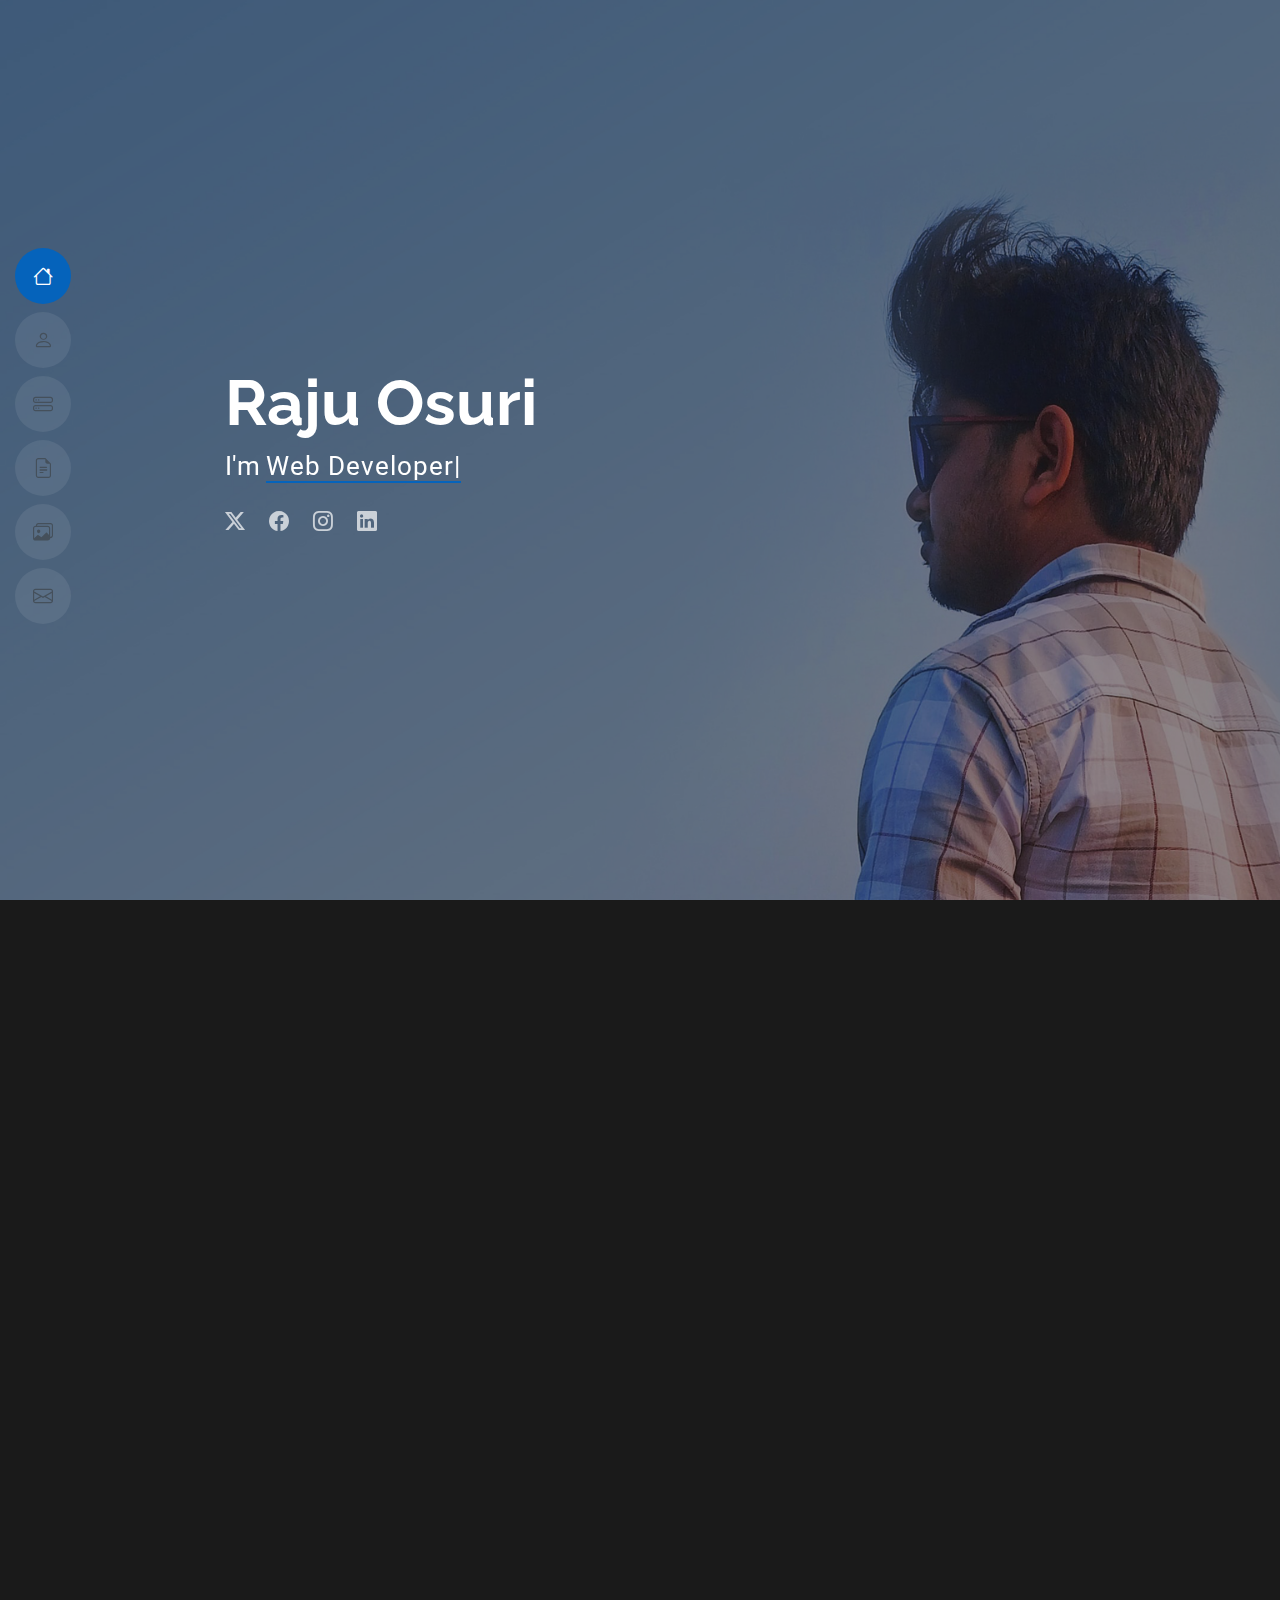
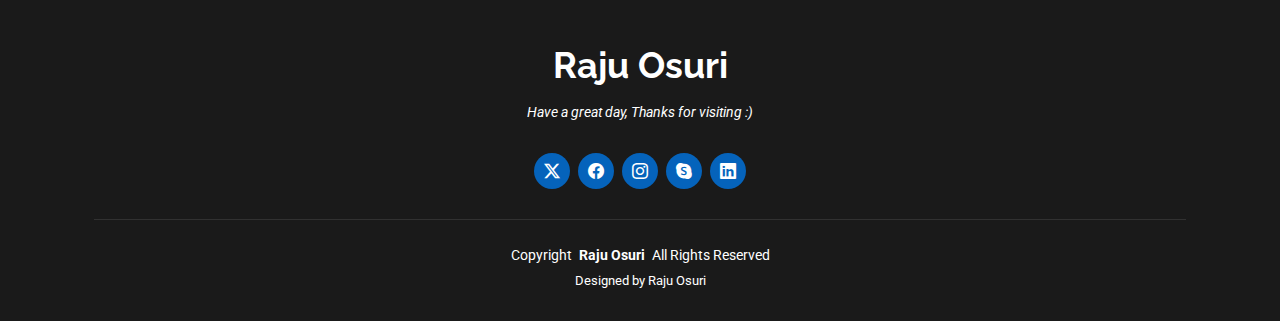
<file: index.html>
<!DOCTYPE html>
<html lang="en">
  <head>
    <meta charset="utf-8" />
    <meta content="width=device-width, initial-scale=1.0" name="viewport" />
    <title>Index - MyResume Bootstrap Template</title>
    <meta content="" name="description" />
    <meta content="" name="keywords" />

    <!-- Favicons -->
    <link href="assets/img/hi.png" rel="icon" />
    <link href="assets/img/apple-touch-icon.png" rel="apple-touch-icon" />

    <!-- Fonts -->
    <link href="https://fonts.googleapis.com" rel="preconnect" />
    <link href="https://fonts.gstatic.com" rel="preconnect" crossorigin />
    <link
      href="https://fonts.googleapis.com/css2?family=Roboto:ital,wght@0,100;0,300;0,400;0,500;0,700;0,900;1,100;1,300;1,400;1,500;1,700;1,900&family=Poppins:ital,wght@0,100;0,200;0,300;0,400;0,500;0,600;0,700;0,800;0,900;1,100;1,200;1,300;1,400;1,500;1,600;1,700;1,800;1,900&family=Raleway:ital,wght@0,100;0,200;0,300;0,400;0,500;0,600;0,700;0,800;0,900;1,100;1,200;1,300;1,400;1,500;1,600;1,700;1,800;1,900&display=swap"
      rel="stylesheet"
    />

    <!-- Vendor CSS Files -->
    <link
      href="assets/vendor/bootstrap/css/bootstrap.min.css"
      rel="stylesheet"
    />
    <link
      href="assets/vendor/bootstrap-icons/bootstrap-icons.css"
      rel="stylesheet"
    />
    <link href="assets/vendor/aos/aos.css" rel="stylesheet" />
    <link
      href="assets/vendor/glightbox/css/glightbox.min.css"
      rel="stylesheet"
    />
    <link href="assets/vendor/swiper/swiper-bundle.min.css" rel="stylesheet" />

    <!-- Main CSS File -->
    <link href="assets/css/main.css" rel="stylesheet" />

    <!-- =======================================================
  * Template Name: MyResume
  * Template URL: https://bootstrapmade.com/free-html-bootstrap-template-my-resume/
  * Updated: Jun 29 2024 with Bootstrap v5.3.3
  * Author: BootstrapMade.com
  * License: https://bootstrapmade.com/license/
  ======================================================== -->
  </head>

  <body class="index-page dark-background">
    <header
      id="header"
      class="header d-flex flex-column justify-content-center"
    >
      <i class="header-toggle d-xl-none bi bi-list"></i>

      <nav id="navmenu" class="navmenu">
        <ul>
          <li>
            <a href="#hero" class="active"
              ><i class="bi bi-house navicon"></i><span>Home</span></a
            >
          </li>
          <li>
            <a href="#about"
              ><i class="bi bi-person navicon"></i><span>About</span></a
            >
          </li>
          <li>
            <a href="#skills"
              ><i class="bi bi-hdd-stack navicon"></i><span>Skills</span></a
            >
          </li>
          <li>
            <a href="#resume"
              ><i class="bi bi-file-earmark-text navicon"></i
              ><span>Resume</span></a
            >
          </li>
          <li>
            <a href="#portfolio"
              ><i class="bi bi-images navicon"></i><span>Portfolio</span></a
            >
          </li>
          <li>
            <a href="#contact"
              ><i class="bi bi-envelope navicon"></i><span>Contact</span></a
            >
          </li>
        </ul>
      </nav>
    </header>

    <main class="main">
      <!-- Hero Section -->
      <section id="hero" class="hero section dark-background">
        <img src="assets/img/bg-img.jpg" alt="" />

        <div class="container" data-aos="zoom-out">
          <div class="row justify-content-center">
            <div class="col-lg-9">
              <h2>Raju Osuri</h2>
              <p>
                I'm
                <span
                  class="typed"
                  data-typed-items="Web Developer, Software Engineer"
                  >Web Developer</span
                ><span
                  class="typed-cursor typed-cursor--blink"
                  aria-hidden="true"
                ></span>
              </p>
              <div class="social-links">
                <a href="#"><i class="bi bi-twitter-x"></i></a>
                <a href="#"><i class="bi bi-facebook"></i></a>
                <a href="#"><i class="bi bi-instagram"></i></a>
                <a href="#"><i class="bi bi-linkedin"></i></a>
              </div>
            </div>
          </div>
        </div>
      </section>
      <!-- /Hero Section -->

      <!-- About Section -->
      <section id="about" class="about section">
        <!-- Section Title -->
        <div class="container section-title" data-aos="fade-up">
          <h2>About</h2>
          <p>
            Greetings! I'm Raju Osuri, a dedicated Software Developer Software
            engineer with expertise in Python programming, specializing in
            backend development. Passionate about crafting efficient, scalable,
            and reliable software solutions. Skilled in problem-solving and
            delivering high-quality code, I thrive in collaborative environments
            and enjoy tackling complex challenges to drive impactful results.
          </p>
        </div>
        <!-- End Section Title -->

        <div class="container" data-aos="fade-up" data-aos-delay="100">
          <div class="row gy-4 justify-content-center">
            <div class="col-lg-4">
              <img src="assets/img/user-1.jpg" class="img-fluid" style="border-radius: 20px;" alt="" />
            </div>
            <div class="col-lg-8 content">
              <h2>Software Developer</h2>
              <!-- <p class="fst-italic py-3">
                Lorem ipsum dolor sit amet, consectetur adipiscing elit, sed do
                eiusmod tempor incididunt ut labore et dolore magna aliqua.
              </p> -->
              <br />
              <div class="row">
                <div class="col-lg-6">
                  <ul>
                    <li>
                      <i class="bi bi-chevron-right"></i>
                      <strong>Birthday:</strong> <span>9 May 2002</span>
                    </li>
                    <li>
                      <i class="bi bi-chevron-right"></i>
                      <strong>Website:</strong>
                      <span>osuriraju.github.io</span>
                    </li>
                    <li>
                      <i class="bi bi-chevron-right"></i>
                      <strong>Phone:</strong> <span>+91 81211 41899</span>
                    </li>
                    <li>
                      <i class="bi bi-chevron-right"></i>
                      <strong>City:</strong> <span>Andhra Pradesh, India</span>
                    </li>
                  </ul>
                </div>
                <div class="col-lg-6">
                  <ul>
                    <li>
                      <i class="bi bi-chevron-right"></i> <strong>Age:</strong>
                      <span>22</span>
                    </li>
                    <li>
                      <i class="bi bi-chevron-right"></i>
                      <strong>Degree:</strong> <span>B.Tech</span>
                    </li>
                    <li>
                      <i class="bi bi-chevron-right"></i>
                      <strong>Email:</strong>
                      <span>rajuosuri5896@gmail.com</span>
                    </li>
                    <li>
                      <i class="bi bi-chevron-right"></i>
                      <strong>Status:</strong> <span>Single</span>
                    </li>
                  </ul>
                </div>
              </div>
              <!-- <p class="py-3">
                Officiis eligendi itaque labore et dolorum mollitia officiis
                optio vero. Quisquam sunt adipisci omnis et ut. Nulla
                accusantium dolor incidunt officia tempore. Et eius omnis.
                Cupiditate ut dicta maxime officiis quidem quia. Sed et
                consectetur qui quia repellendus itaque neque.
              </p> -->
            </div>
          </div>
        </div>
      </section>
      <!-- /About Section -->

      <!-- Stats Section -->
      <!-- <section id="stats" class="stats section">
        <div class="container" data-aos="fade-up" data-aos-delay="100">
          <div class="row gy-4">
            <div
              class="col-lg-3 col-md-6 d-flex flex-column align-items-center"
            >
              <i class="bi bi-emoji-smile"></i>
              <div class="stats-item">
                <span
                  data-purecounter-start="0"
                  data-purecounter-end="232"
                  data-purecounter-duration="1"
                  class="purecounter"
                ></span>
                <p>Happy Clients</p>
              </div>
            </div>
            

            <div
              class="col-lg-3 col-md-6 d-flex flex-column align-items-center"
            >
              <i class="bi bi-journal-richtext"></i>
              <div class="stats-item">
                <span
                  data-purecounter-start="0"
                  data-purecounter-end="521"
                  data-purecounter-duration="1"
                  class="purecounter"
                ></span>
                <p>Projects</p>
              </div>
            </div>
            

            <div
              class="col-lg-3 col-md-6 d-flex flex-column align-items-center"
            >
              <i class="bi bi-headset"></i>
              <div class="stats-item">
                <span
                  data-purecounter-start="0"
                  data-purecounter-end="1463"
                  data-purecounter-duration="1"
                  class="purecounter"
                ></span>
                <p>Hours Of Support</p>
              </div>
            </div>
            

            <div
              class="col-lg-3 col-md-6 d-flex flex-column align-items-center"
            >
              <i class="bi bi-people"></i>
              <div class="stats-item">
                <span
                  data-purecounter-start="0"
                  data-purecounter-end="15"
                  data-purecounter-duration="1"
                  class="purecounter"
                ></span>
                <p>Hard Workers</p>
              </div>
            </div>
            
          </div>
        </div>
      </section> -->
      <!-- /Stats Section -->

      <!-- Services Section -->
      <section id="skills" class="services section">
        <!-- Section Title -->
        <div class="container section-title" data-aos="fade-up">
          <h2>Skills</h2>
          <p>
            Magnam dolores commodi suscipit. Necessitatibus eius consequatur ex
            aliquid fuga eum quidem. Sit sint consectetur velit. Quisquam quos
            quisquam cupiditate. Et nemo qui impedit suscipit alias ea. Quia
            fugiat sit in iste officiis commodi quidem hic quas.
          </p>
        </div>
        <!-- End Section Title -->

        <div class="container">
          <div class="row gy-4">
            <div
              class="col-lg-4 col-md-6"
              data-aos="fade-up"
              data-aos-delay="100"
            >
              <div class="service-item item-cyan position-relative">
                <div class="icon">
                  <svg
                    width="100"
                    height="100"
                    viewBox="0 0 600 600"
                    xmlns="http://www.w3.org/2000/svg"
                  >
                    <path
                      stroke="none"
                      stroke-width="0"
                      fill="#f5f5f5"
                      d="M300,521.0016835830174C376.1290562159157,517.8887921683347,466.0731472004068,529.7835943286574,510.70327084640275,468.03025145048787C554.3714126377745,407.6079735673963,508.03601936045806,328.9844924480964,491.2728898941984,256.3432110539036C474.5976632858925,184.082847569629,479.9380746630129,96.60480741107993,416.23090153303,58.64404602377083C348.86323505073057,18.502131276798302,261.93793281208167,40.57373210992963,193.5410806939664,78.93577620505333C130.42746243093433,114.334589627462,98.30271207620316,179.96522072025542,76.75703585869454,249.04625023123273C51.97151888228291,328.5150500222984,13.704378332031375,421.85034740162234,66.52175969318436,486.19268352777647C119.04800174914682,550.1803526380478,217.28368757567262,524.383925680826,300,521.0016835830174"
                    ></path>
                  </svg>
                  <i class="bi bi-activity"></i>
                </div>
                <a href="#" class="stretched-link">
                  <h3>Python</h3>
                </a>
                <p>
                  Provident nihil minus qui consequatur non omnis maiores. Eos
                  accusantium minus dolores iure perferendis tempore et
                  consequatur.
                </p>
              </div>
            </div>
            <!-- End Service Item -->

            <div
              class="col-lg-4 col-md-6"
              data-aos="fade-up"
              data-aos-delay="200"
            >
              <div class="service-item item-orange position-relative">
                <div class="icon">
                  <svg
                    width="100"
                    height="100"
                    viewBox="0 0 600 600"
                    xmlns="http://www.w3.org/2000/svg"
                  >
                    <path
                      stroke="none"
                      stroke-width="0"
                      fill="#f5f5f5"
                      d="M300,582.0697525312426C382.5290701553225,586.8405444964366,449.9789794690241,525.3245884688669,502.5850820975895,461.55621195738473C556.606425686781,396.0723002908107,615.8543463187945,314.28637112970534,586.6730223649479,234.56875336149918C558.9533121215079,158.8439757836574,454.9685369536778,164.00468322053177,381.49747125262974,130.76875717737553C312.15926192815925,99.40240125094834,248.97055460311594,18.661163978235184,179.8680185752513,50.54337015887873C110.5421016452524,82.52863877960104,119.82277516462835,180.83849132639028,109.12597500060166,256.43424936330496C100.08760227029461,320.3096726198365,92.17705696193138,384.0621239912766,124.79988738764834,439.7174275375508C164.83382741302287,508.01625554203684,220.96474134820875,577.5009287672846,300,582.0697525312426"
                    ></path>
                  </svg>
                  <i class="bi bi-broadcast"></i>
                </div>
                <a href="#" class="stretched-link">
                  <h3>Django Rest Framework</h3>
                </a>
                <p>
                  Ut autem aut autem non a. Sint sint sit facilis nam iusto
                  sint. Libero corrupti neque eum hic non ut nesciunt dolorem.
                </p>
              </div>
            </div>
            <!-- End Service Item -->

            <div
              class="col-lg-4 col-md-6"
              data-aos="fade-up"
              data-aos-delay="300"
            >
              <div class="service-item item-teal position-relative">
                <div class="icon">
                  <svg
                    width="100"
                    height="100"
                    viewBox="0 0 600 600"
                    xmlns="http://www.w3.org/2000/svg"
                  >
                    <path
                      stroke="none"
                      stroke-width="0"
                      fill="#f5f5f5"
                      d="M300,541.5067337569781C382.14930387511276,545.0595476570109,479.8736841581634,548.3450877840088,526.4010558755058,480.5488172755941C571.5218469581645,414.80211281144784,517.5187510058486,332.0715597781072,496.52539010469104,255.14436215662573C477.37192572678356,184.95920475031193,473.57363656557914,105.61284051026155,413.0603344069578,65.22779650032875C343.27470386102294,18.654635553484475,251.2091493199835,5.337323636656869,175.0934190732945,40.62881213300186C97.87086631185822,76.43348514350839,51.98124368387456,156.15599469081315,36.44837278890362,239.84606092416172C21.716077023791087,319.22268207091537,43.775223500013084,401.1760424656574,96.891909868211,461.97329694683043C147.22146801428983,519.5804099606455,223.5754009179313,538.201503339737,300,541.5067337569781"
                    ></path>
                  </svg>
                  <i class="bi bi-easel"></i>
                </div>
                <a href="#" class="stretched-link">
                  <h3>Postgres DB</h3>
                </a>
                <p>
                  Ut excepturi voluptatem nisi sed. Quidem fuga consequatur.
                  Minus ea aut. Vel qui id voluptas adipisci eos earum corrupti.
                </p>
              </div>
            </div>
            <!-- End Service Item -->

            <div
              class="col-lg-4 col-md-6"
              data-aos="fade-up"
              data-aos-delay="400"
            >
              <div class="service-item item-red position-relative">
                <div class="icon">
                  <svg
                    width="100"
                    height="100"
                    viewBox="0 0 600 600"
                    xmlns="http://www.w3.org/2000/svg"
                  >
                    <path
                      stroke="none"
                      stroke-width="0"
                      fill="#f5f5f5"
                      d="M300,503.46388370962813C374.79870501325706,506.71871716319447,464.8034551963731,527.1746412648533,510.4981551193396,467.86667711651364C555.9287308511215,408.9015244558933,512.6030010748507,327.5744911775523,490.211057578863,256.5855673507754C471.097692560561,195.9906835881958,447.69079081568157,138.11976852964426,395.19560036434837,102.3242989838813C329.3053358748298,57.3949838291264,248.02791733380457,8.279543830951368,175.87071277845988,42.242879143198664C103.41431057327972,76.34704239035025,93.79494320519305,170.9812938413882,81.28167332365135,250.07896920659033C70.17666984294237,320.27484674793965,64.84698225790005,396.69656628748305,111.28512138212992,450.4950937839243C156.20124167950087,502.5303643271138,231.32542653798444,500.4755392045468,300,503.46388370962813"
                    ></path>
                  </svg>
                  <i class="bi bi-bounding-box-circles"></i>
                </div>
                <a href="#" class="stretched-link">
                  <h3>AWS</h3>
                </a>
                <p>
                  Non et temporibus minus omnis sed dolor esse consequatur.
                  Cupiditate sed error ea fuga sit provident adipisci neque.
                </p>
                <a href="#" class="stretched-link"></a>
              </div>
            </div>
            <!-- End Service Item -->

            <div
              class="col-lg-4 col-md-6"
              data-aos="fade-up"
              data-aos-delay="500"
            >
              <div class="service-item item-indigo position-relative">
                <div class="icon">
                  <svg
                    width="100"
                    height="100"
                    viewBox="0 0 600 600"
                    xmlns="http://www.w3.org/2000/svg"
                  >
                    <path
                      stroke="none"
                      stroke-width="0"
                      fill="#f5f5f5"
                      d="M300,532.3542879108572C369.38199826031484,532.3153073249985,429.10787420159085,491.63046689027357,474.5244479745417,439.17860296908856C522.8885846962883,383.3225815378663,569.1668002868075,314.3205725914397,550.7432151929288,242.7694973846089C532.6665558377875,172.5657663291529,456.2379748765914,142.6223662098291,390.3689995646985,112.34683881706744C326.66090330228417,83.06452184765237,258.84405631176094,53.51806209861945,193.32584062364296,78.48882559362697C121.61183558270385,105.82097193414197,62.805066853699245,167.19869350419734,48.57481801355237,242.6138429142374C34.843463184063346,315.3850353017275,76.69343916112496,383.4422959591041,125.22947124332185,439.3748458443577C170.7312796277747,491.8107796887764,230.57421082200815,532.3932930995766,300,532.3542879108572"
                    ></path>
                  </svg>
                  <i class="bi bi-calendar4-week icon"></i>
                </div>
                <a href="#" class="stretched-link">
                  <h3>Linux</h3>
                </a>
                <p>
                  Cumque et suscipit saepe. Est maiores autem enim facilis ut
                  aut ipsam corporis aut. Sed animi at autem alias eius labore.
                </p>
                <a href="#" class="stretched-link"></a>
              </div>
            </div>
            <!-- End Service Item -->

            <div
              class="col-lg-4 col-md-6"
              data-aos="fade-up"
              data-aos-delay="600"
            >
              <div class="service-item item-pink position-relative">
                <div class="icon">
                  <svg
                    width="100"
                    height="100"
                    viewBox="0 0 600 600"
                    xmlns="http://www.w3.org/2000/svg"
                  >
                    <path
                      stroke="none"
                      stroke-width="0"
                      fill="#f5f5f5"
                      d="M300,566.797414625762C385.7384707136149,576.1784315230908,478.7894351017131,552.8928747891023,531.9192734346935,484.94944893311C584.6109503024035,417.5663521118492,582.489472248146,322.67544863468447,553.9536738515405,242.03673114598146C529.1557734026468,171.96086150256528,465.24506316201064,127.66468636344209,395.9583748389544,100.7403814666027C334.2173773831606,76.7482773500951,269.4350130405921,84.62216499799875,207.1952322260088,107.2889140133804C132.92018162631612,134.33871894543012,41.79353780512637,160.00259165414826,22.644507872594943,236.69541883565114C3.319112789854554,314.0945973066697,72.72355303640163,379.243833228382,124.04198916343866,440.3218312028393C172.9286146004772,498.5055451809895,224.45579914871206,558.5317968840102,300,566.797414625762"
                    ></path>
                  </svg>
                  <i class="bi bi-chat-square-text"></i>
                </div>
                <a href="#" class="stretched-link">
                  <h3>Gen AI</h3>
                </a>
                <p>
                  Hic molestias ea quibusdam eos. Fugiat enim doloremque aut
                  neque non et debitis iure. Corrupti recusandae ducimus enim.
                </p>
                <a href="#" class="stretched-link"></a>
              </div>
            </div>
            <!-- End Service Item -->
          </div>
        </div>
      </section>
      <!-- /Services Section -->

      <!-- Skills Section -->
      <!-- <section id="skills" class="skills section">
        
        <div class="container section-title" data-aos="fade-up">
          <h2>Skills</h2>
        
        </div>

        <div class="container" data-aos="fade-up" data-aos-delay="100">
          <div class="row skills-content skills-animation">
            <div class="col-lg-6">
              <div class="progress">
                <span class="skill"
                  ><span>Python</span> <i class="val">100%</i></span
                >
                <div class="progress-bar-wrap">
                  <div
                    class="progress-bar"
                    role="progressbar"
                    aria-valuenow="100"
                    aria-valuemin="0"
                    aria-valuemax="100"
                  ></div>
                </div>
              </div>
              
            </div>
          </div>
        </div>
      </section> -->
      <!-- /Skills Section -->

      <!-- Resume Section -->
      <section id="resume" class="resume section">
        <!-- Section Title -->
        <div class="container section-title" data-aos="fade-up">
          <h2>Resume</h2>
          <!-- <p>
            Magnam dolores commodi suscipit. Necessitatibus eius consequatur ex
            aliquid fuga eum quidem. Sit sint consectetur velit. Quisquam quos
            quisquam cupiditate. Et nemo qui impedit suscipit alias ea. Quia
            fugiat sit in iste officiis commodi quidem hic quas.
          </p> -->
        </div>
        <!-- End Section Title -->

        <div class="container">
          <div class="row">
            <div class="col-lg-6" data-aos="fade-up" data-aos-delay="100">
              <h3 class="resume-title">Summary</h3>

              <div class="resume-item pb-0">
                <h4>Raju Osuri</h4>
                <p>
                  <em
                    >Innovative and deadline-driven Software Developer with 1.5+
                    years of experience in developing high-performance
                    applications that meet diverse business needs and drive
                    innovation and efficiency in software solutions.</em
                  >
                </p>
                <ul>
                  <li>West Godavari Dist., A.P, India</li>
                  <li>+91 81211 41899</li>
                  <li>rajuosuri5896@gmail.com</li>
                </ul>
              </div>
              <!-- Edn Resume Item -->

              <h3 class="resume-title">Education</h3>
              <div class="resume-item">
                <h4>Bachelor of Technology(Mechanical Engineering)</h4>
                <h5>2019 - 2023</h5>
                <p><em>RGUKT(IIIT), Nuzvid</em></p>
                <p>CGPA: <em>8.3</em></p>
                <!-- <p>
                  Qui deserunt veniam. Et sed aliquam labore tempore sed
                  quisquam iusto autem sit. Ea vero voluptatum qui ut
                  dignissimos deleniti nerada porti sand markend
                </p> -->
              </div>
              <!-- Edn Resume Item -->

              <div class="resume-item">
                <h4>Board of Intermediate</h4>
                <h5>2017 - 2019</h5>
                <p><em>RGUKT(IIIT), Nuzvid</em></p>
                <p>CGPA: <em>7.9</em></p>
                <!-- <p>
                  Quia nobis sequi est occaecati aut. Repudiandae et iusto quae
                  reiciendis et quis Eius vel ratione eius unde vitae rerum
                  voluptates asperiores voluptatem Earum molestiae consequatur
                  neque etlon sader mart dila
                </p> -->
              </div>
              <!-- Edn Resume Item -->
            </div>

            <div class="col-lg-6" data-aos="fade-up" data-aos-delay="200">
              <h3 class="resume-title">Professional Experience</h3>
              <div class="resume-item">
                <h4>Software Engineer</h4>
                <h5>2023 - Present</h5>
                <p><em>Beyondscale Technologies, Hyderabad, India</em></p>
                <ul>
                  <li>
                    Lead in the design, development, and implementation of the
                    graphic, layout, and production communication materials
                  </li>
                  <li>
                    Delegate tasks to the 7 members of the design team and
                    provide counsel on all aspects of the project.
                  </li>
                  <li>
                    Supervise the assessment of all graphic materials in order
                    to ensure quality and accuracy of the design
                  </li>
                  <li>
                    Oversee the efficient use of production project budgets
                    ranging from $2,000 - $25,000
                  </li>
                </ul>
              </div>
              <!-- Edn Resume Item -->

              <div class="resume-item">
                <h4>Python Programmer (Intern)</h4>
                <h5>2023 Feb - 2023 May</h5>
                <p>
                  <em>Dashakara Engineering Pvt. Ltd., Hyderabad, India</em>
                </p>
                <ul>
                  <li>
                    Developed numerous marketing programs (logos,
                    brochures,infographics, presentations, and advertisements).
                  </li>
                  <li>
                    Managed up to 5 projects or tasks at a given time while
                    under pressure
                  </li>
                  <li>
                    Recommended and consulted with clients on the most
                    appropriate graphic design
                  </li>
                </ul>
              </div>
              <!-- Edn Resume Item -->
            </div>
          </div>
        </div>
      </section>
      <!-- /Resume Section -->

      <!-- Portfolio Section -->
      <section id="portfolio" class="portfolio section">
        <!-- Section Title -->
        <div class="container section-title" data-aos="fade-up">
          <h2>Portfolio</h2>
          <p>
            Magnam dolores commodi suscipit. Necessitatibus eius consequatur ex
            aliquid fuga eum quidem. Sit sint consectetur velit. Quisquam quos
            quisquam cupiditate. Et nemo qui impedit suscipit alias ea. Quia
            fugiat sit in iste officiis commodi quidem hic quas.
          </p>
        </div>
        <!-- End Section Title -->

        <div class="container">
          <div
            class="isotope-layout"
            data-default-filter="*"
            data-layout="masonry"
            data-sort="original-order"
          >
            <!-- <ul
              class="portfolio-filters isotope-filters"
              data-aos="fade-up"
              data-aos-delay="100"
            >
              <li data-filter="*" class="filter-active">All</li>
              <li data-filter=".filter-app">App</li>
              <li data-filter=".filter-product">Card</li>
              <li data-filter=".filter-branding">Web</li>
            </ul> -->
            <!-- End Portfolio Filters -->

            <div
              class="row gy-4 isotope-container"
              data-aos="fade-up"
              data-aos-delay="200"
            >
              <div
                class="col-lg-4 col-md-6 portfolio-item isotope-item filter-app"
              >
                <img src="assets/img/ap-gov.png" class="img-fluid" alt="" />
                <div class="portfolio-info">
                  <h4>A.P Govt. Projects</h4>
                  <p>Developed AP Govt projects</p>
                  <a
                    href="assets/img/ap-gov.png"
                    title="App 1"
                    data-gallery="portfolio-gallery-app"
                    class="glightbox preview-link"
                    ><i class="bi bi-zoom-in"></i
                  ></a>
                  <a
                    href="portfolio-details.html"
                    title="More Details"
                    class="details-link"
                    ><i class="bi bi-link-45deg"></i
                  ></a>
                </div>
              </div>
              <!-- End Portfolio Item -->

              <div
                class="col-lg-4 col-md-6 portfolio-item isotope-item filter-product"
              >
                <img src="assets/img/curengo.png" class="img-fluid" alt="" />
                <div class="portfolio-info">
                  <h4>Curengo Project</h4>
                  <p>An Health Speciality Hospital Project</p>
                  <a
                    href="assets/img/curengo.png"
                    title="Product 1"
                    data-gallery="portfolio-gallery-product"
                    class="glightbox preview-link"
                    ><i class="bi bi-zoom-in"></i
                  ></a>
                  <a
                    href="portfolio-details.html"
                    title="More Details"
                    class="details-link"
                    ><i class="bi bi-link-45deg"></i
                  ></a>
                </div>
              </div>
              <!-- End Portfolio Item -->

              <div
                class="col-lg-4 col-md-6 portfolio-item isotope-item filter-branding"
              >
                <img src="assets/img/smb.png" class="img-fluid" alt="" />
                <div class="portfolio-info">
                  <h4>SMB Project</h4>
                  <p>An Microservices Project</p>
                  <a
                    href="assets/img/smb.png"
                    title="Branding 1"
                    data-gallery="portfolio-gallery-branding"
                    class="glightbox preview-link"
                    ><i class="bi bi-zoom-in"></i
                  ></a>
                  <a
                    href="portfolio-details.html"
                    title="More Details"
                    class="details-link"
                    ><i class="bi bi-link-45deg"></i
                  ></a>
                </div>
              </div>
              <!-- End Portfolio Item -->
            </div>
            <!-- End Portfolio Container -->
          </div>
        </div>
      </section>
      <!-- /Portfolio Section -->

      <!-- Testimonials Section -->
      <!-- <section id="testimonials" class="testimonials section">
        <div class="container section-title" data-aos="fade-up">
          <h2>Testimonials</h2>
          <p>
            Necessitatibus eius consequatur ex aliquid fuga eum quidem sint
            consectetur velit
          </p>
        </div>

        <div class="container" data-aos="fade-up" data-aos-delay="100">
          <div class="swiper init-swiper">
            <script type="application/json" class="swiper-config">
              {
                "loop": true,
                "speed": 600,
                "autoplay": {
                  "delay": 5000
                },
                "slidesPerView": "auto",
                "pagination": {
                  "el": ".swiper-pagination",
                  "type": "bullets",
                  "clickable": true
                }
              }
            </script>
            <div class="swiper-wrapper">
              <div class="swiper-slide">
                <div class="testimonial-item">
                  <div class="row gy-4 justify-content-center">
                    <div class="col-lg-6">
                      <div class="testimonial-content">
                        <p>
                          <i class="bi bi-quote quote-icon-left"></i>
                          <span
                            >Proin iaculis purus consequat sem cure digni ssim
                            donec porttitora entum suscipit rhoncus. Accusantium
                            quam, ultricies eget id, aliquam eget nibh et.
                            Maecen aliquam, risus at semper.</span
                          >
                          <i class="bi bi-quote quote-icon-right"></i>
                        </p>
                        <h3>Saul Goodman</h3>
                        <h4>Ceo &amp; Founder</h4>
                        <div class="stars">
                          <i class="bi bi-star-fill"></i
                          ><i class="bi bi-star-fill"></i
                          ><i class="bi bi-star-fill"></i
                          ><i class="bi bi-star-fill"></i
                          ><i class="bi bi-star-fill"></i>
                        </div>
                      </div>
                    </div>
                    <div class="col-lg-2 text-center">
                      <img
                        src="assets/img/testimonials/testimonials-1.jpg"
                        class="img-fluid testimonial-img"
                        alt=""
                      />
                    </div>
                  </div>
                </div>
              </div>

              <div class="swiper-slide">
                <div class="testimonial-item">
                  <div class="row gy-4 justify-content-center">
                    <div class="col-lg-6">
                      <div class="testimonial-content">
                        <p>
                          <i class="bi bi-quote quote-icon-left"></i>
                          <span
                            >Export tempor illum tamen malis malis eram quae
                            irure esse labore quem cillum quid cillum eram malis
                            quorum velit fore eram velit sunt aliqua noster
                            fugiat irure amet legam anim culpa.</span
                          >
                          <i class="bi bi-quote quote-icon-right"></i>
                        </p>
                        <h3>Sara Wilsson</h3>
                        <h4>Designer</h4>
                        <div class="stars">
                          <i class="bi bi-star-fill"></i
                          ><i class="bi bi-star-fill"></i
                          ><i class="bi bi-star-fill"></i
                          ><i class="bi bi-star-fill"></i
                          ><i class="bi bi-star-fill"></i>
                        </div>
                      </div>
                    </div>
                    <div class="col-lg-2 text-center">
                      <img
                        src="assets/img/testimonials/testimonials-2.jpg"
                        class="img-fluid testimonial-img"
                        alt=""
                      />
                    </div>
                  </div>
                </div>
              </div>

              <div class="swiper-slide">
                <div class="testimonial-item">
                  <div class="row gy-4 justify-content-center">
                    <div class="col-lg-6">
                      <div class="testimonial-content">
                        <p>
                          <i class="bi bi-quote quote-icon-left"></i>
                          <span
                            >Enim nisi quem export duis labore cillum quae magna
                            enim sint quorum nulla quem veniam duis minim tempor
                            labore quem eram duis noster aute amet eram fore
                            quis sint minim.</span
                          >
                          <i class="bi bi-quote quote-icon-right"></i>
                        </p>
                        <h3>Jena Karlis</h3>
                        <h4>Store Owner</h4>
                        <div class="stars">
                          <i class="bi bi-star-fill"></i
                          ><i class="bi bi-star-fill"></i
                          ><i class="bi bi-star-fill"></i
                          ><i class="bi bi-star-fill"></i
                          ><i class="bi bi-star-fill"></i>
                        </div>
                      </div>
                    </div>
                    <div class="col-lg-2 text-center">
                      <img
                        src="assets/img/testimonials/testimonials-3.jpg"
                        class="img-fluid testimonial-img"
                        alt=""
                      />
                    </div>
                  </div>
                </div>
              </div>

              <div class="swiper-slide">
                <div class="testimonial-item">
                  <div class="row gy-4 justify-content-center">
                    <div class="col-lg-6">
                      <div class="testimonial-content">
                        <p>
                          <i class="bi bi-quote quote-icon-left"></i>
                          <span
                            >Fugiat enim eram quae cillum dolore dolor amet
                            nulla culpa multos export minim fugiat minim velit
                            minim dolor enim duis veniam ipsum anim magna sunt
                            elit fore quem dolore labore illum veniam.</span
                          >
                          <i class="bi bi-quote quote-icon-right"></i>
                        </p>
                        <h3>John Larson</h3>
                        <h4>Entrepreneur</h4>
                        <div class="stars">
                          <i class="bi bi-star-fill"></i
                          ><i class="bi bi-star-fill"></i
                          ><i class="bi bi-star-fill"></i
                          ><i class="bi bi-star-fill"></i
                          ><i class="bi bi-star-fill"></i>
                        </div>
                      </div>
                    </div>
                    <div class="col-lg-2 text-center">
                      <img
                        src="assets/img/testimonials/testimonials-4.jpg"
                        class="img-fluid testimonial-img"
                        alt=""
                      />
                    </div>
                  </div>
                </div>
              </div>
            </div>
            <div class="swiper-pagination"></div>
          </div>
        </div>
      </section> -->
      <!-- /Testimonials Section -->

      <!-- Contact Section -->
      <section id="contact" class="contact section">
        <!-- Section Title -->
        <div class="container section-title" data-aos="fade-up">
          <h2>Contact</h2>
          <p>Get In Touch</p>
        </div>
        <!-- End Section Title -->

        <div class="container" data-aos="fade" data-aos-delay="100">
          <div class="row gy-4">
            <div class="col-lg-4">
              <div
                class="info-item d-flex"
                data-aos="fade-up"
                data-aos-delay="200"
              >
                <i class="bi bi-geo-alt flex-shrink-0"></i>
                <div>
                  <h3>Address</h3>
                  <p>Kondapur, Hyderabad, 500082</p>
                </div>
              </div>
              <!-- End Info Item -->

              <div
                class="info-item d-flex"
                data-aos="fade-up"
                data-aos-delay="300"
              >
                <i class="bi bi-telephone flex-shrink-0"></i>
                <div>
                  <h3>Call Us</h3>
                  <p>+91 81211 41899</p>
                </div>
              </div>
              <!-- End Info Item -->

              <div
                class="info-item d-flex"
                data-aos="fade-up"
                data-aos-delay="400"
              >
                <i class="bi bi-envelope flex-shrink-0"></i>
                <div>
                  <h3>Email Us</h3>
                  <p>rajuosuri5896@gmail.com</p>
                </div>
              </div>
              <!-- End Info Item -->
            </div>

            <div class="col-lg-8">
              <form
                action="forms/contact.php"
                method="post"
                class="php-email-form"
                data-aos="fade-up"
                data-aos-delay="200"
              >
                <div class="row gy-4">
                  <div class="col-md-6">
                    <input
                      type="text"
                      name="name"
                      class="form-control"
                      placeholder="Your Name"
                      required=""
                    />
                  </div>

                  <div class="col-md-6">
                    <input
                      type="email"
                      class="form-control"
                      name="email"
                      placeholder="Your Email"
                      required=""
                    />
                  </div>

                  <div class="col-md-12">
                    <input
                      type="text"
                      class="form-control"
                      name="subject"
                      placeholder="Subject"
                      required=""
                    />
                  </div>

                  <div class="col-md-12">
                    <textarea
                      class="form-control"
                      name="message"
                      rows="6"
                      placeholder="Message"
                      required=""
                    ></textarea>
                  </div>

                  <div class="col-md-12 text-center">
                    <div class="loading">Loading</div>
                    <div class="error-message"></div>
                    <div class="sent-message">
                      Your message has been sent. Thank you!
                    </div>

                    <button type="submit">Send Message</button>
                  </div>
                </div>
              </form>
            </div>
            <!-- End Contact Form -->
          </div>
        </div>
      </section>
      <!-- /Contact Section -->
    </main>

    <footer id="footer" class="footer position-relative dark-background">
      <div class="container">
        <h3 class="sitename">Raju Osuri</h3>
        <p>Have a great day, Thanks for visiting :)</p>
        <div class="social-links d-flex justify-content-center">
          <a href=""><i class="bi bi-twitter-x"></i></a>
          <a href=""><i class="bi bi-facebook"></i></a>
          <a href=""><i class="bi bi-instagram"></i></a>
          <a href=""><i class="bi bi-skype"></i></a>
          <a href=""><i class="bi bi-linkedin"></i></a>
        </div>
        <div class="container">
          <div class="copyright">
            <span>Copyright</span>
            <strong class="px-1 sitename">Raju Osuri</strong>
            <span>All Rights Reserved</span>
          </div>
          <div class="credits">
            <!-- All the links in the footer should remain intact. -->
            <!-- You can delete the links only if you've purchased the pro version. -->
            <!-- Licensing information: https://bootstrapmade.com/license/ -->
            <!-- Purchase the pro version with working PHP/AJAX contact form: [buy-url] -->
            Designed by Raju Osuri</a>
          </div>
        </div>
      </div>
    </footer>

    <!-- Scroll Top -->
    <a
      href="#"
      id="scroll-top"
      class="scroll-top d-flex align-items-center justify-content-center"
      ><i class="bi bi-arrow-up-short"></i
    ></a>

    <!-- Preloader -->
    <div id="preloader"></div>

    <!-- Vendor JS Files -->
    <script src="assets/vendor/bootstrap/js/bootstrap.bundle.min.js"></script>
    <script src="assets/vendor/php-email-form/validate.js"></script>
    <script src="assets/vendor/aos/aos.js"></script>
    <script src="assets/vendor/typed.js/typed.umd.js"></script>
    <script src="assets/vendor/purecounter/purecounter_vanilla.js"></script>
    <script src="assets/vendor/waypoints/noframework.waypoints.js"></script>
    <script src="assets/vendor/glightbox/js/glightbox.min.js"></script>
    <script src="assets/vendor/imagesloaded/imagesloaded.pkgd.min.js"></script>
    <script src="assets/vendor/isotope-layout/isotope.pkgd.min.js"></script>
    <script src="assets/vendor/swiper/swiper-bundle.min.js"></script>

    <!-- Main JS File -->
    <script src="assets/js/main.js"></script>
  </body>
</html>
</file>
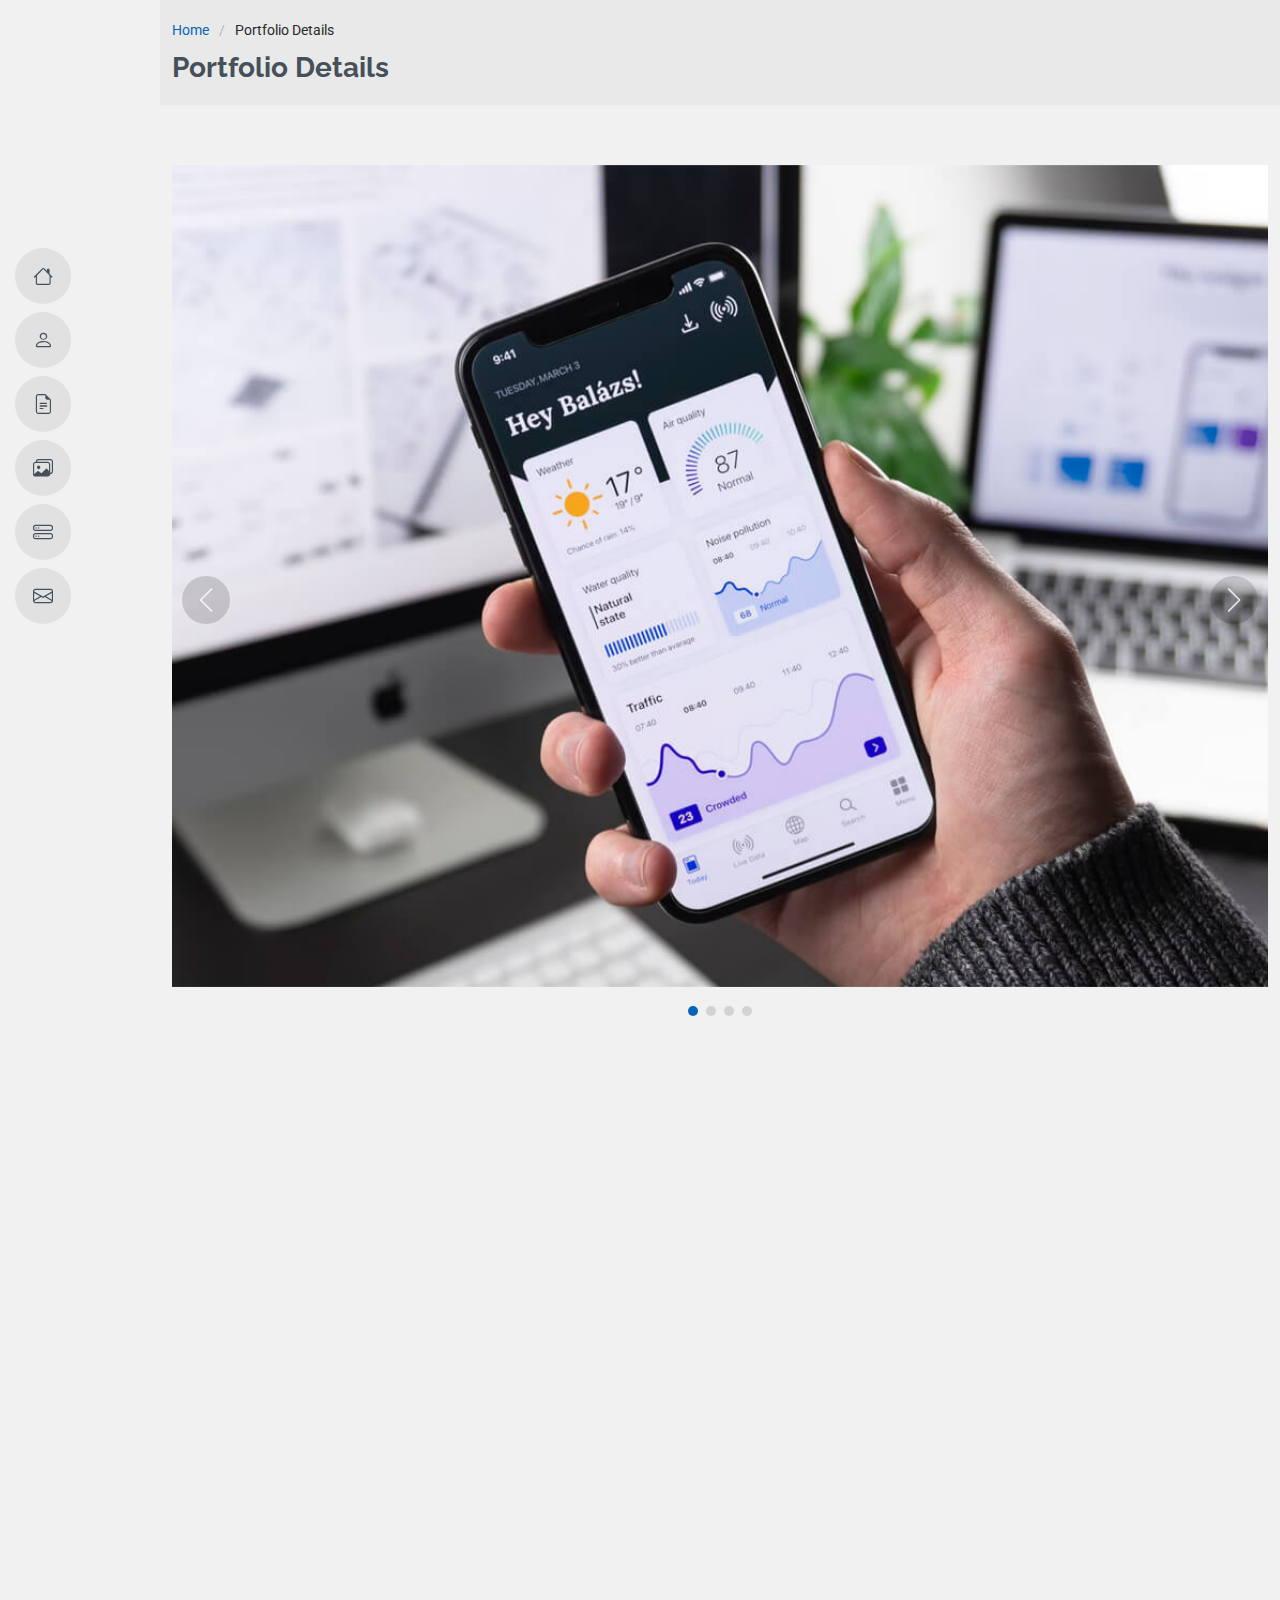
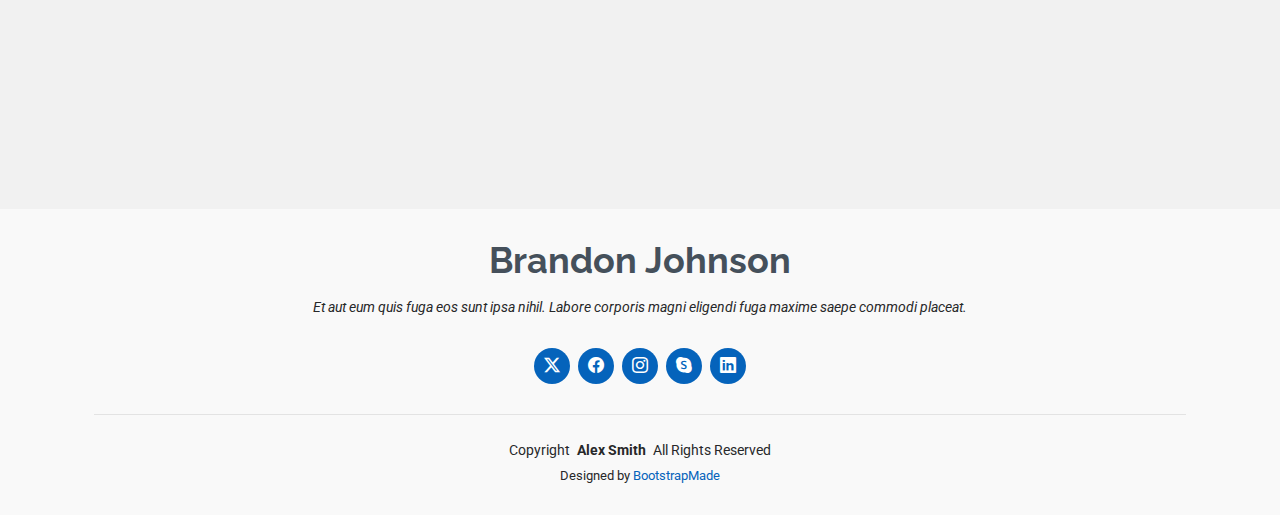
<file: portfolio-details.html>
<!DOCTYPE html>
<html lang="en">

<head>
  <meta charset="utf-8">
  <meta content="width=device-width, initial-scale=1.0" name="viewport">
  <title>Portfolio Details - MyResume Bootstrap Template</title>
  <meta content="" name="description">
  <meta content="" name="keywords">

  <!-- Favicons -->
  <link href="assets/img/favicon.png" rel="icon">
  <link href="assets/img/apple-touch-icon.png" rel="apple-touch-icon">

  <!-- Fonts -->
  <link href="https://fonts.googleapis.com" rel="preconnect">
  <link href="https://fonts.gstatic.com" rel="preconnect" crossorigin>
  <link href="https://fonts.googleapis.com/css2?family=Roboto:ital,wght@0,100;0,300;0,400;0,500;0,700;0,900;1,100;1,300;1,400;1,500;1,700;1,900&family=Poppins:ital,wght@0,100;0,200;0,300;0,400;0,500;0,600;0,700;0,800;0,900;1,100;1,200;1,300;1,400;1,500;1,600;1,700;1,800;1,900&family=Raleway:ital,wght@0,100;0,200;0,300;0,400;0,500;0,600;0,700;0,800;0,900;1,100;1,200;1,300;1,400;1,500;1,600;1,700;1,800;1,900&display=swap" rel="stylesheet">

  <!-- Vendor CSS Files -->
  <link href="assets/vendor/bootstrap/css/bootstrap.min.css" rel="stylesheet">
  <link href="assets/vendor/bootstrap-icons/bootstrap-icons.css" rel="stylesheet">
  <link href="assets/vendor/aos/aos.css" rel="stylesheet">
  <link href="assets/vendor/glightbox/css/glightbox.min.css" rel="stylesheet">
  <link href="assets/vendor/swiper/swiper-bundle.min.css" rel="stylesheet">

  <!-- Main CSS File -->
  <link href="assets/css/main.css" rel="stylesheet">

  <!-- =======================================================
  * Template Name: MyResume
  * Template URL: https://bootstrapmade.com/free-html-bootstrap-template-my-resume/
  * Updated: Jun 29 2024 with Bootstrap v5.3.3
  * Author: BootstrapMade.com
  * License: https://bootstrapmade.com/license/
  ======================================================== -->
</head>

<body class="portfolio-details-page">

  <header id="header" class="header d-flex flex-column justify-content-center">

    <i class="header-toggle d-xl-none bi bi-list"></i>

    <nav id="navmenu" class="navmenu">
      <ul>
        <li><a href="#hero"><i class="bi bi-house navicon"></i><span>Home</span></a></li>
        <li><a href="#about"><i class="bi bi-person navicon"></i><span>About</span></a></li>
        <li><a href="#resume"><i class="bi bi-file-earmark-text navicon"></i><span>Resume</span></a></li>
        <li><a href="#portfolio"><i class="bi bi-images navicon"></i><span>Portfolio</span></a></li>
        <li><a href="#services"><i class="bi bi-hdd-stack navicon"></i><span>Services</span></a></li>
        <li><a href="#contact"><i class="bi bi-envelope navicon"></i><span>Contact</span></a></li>
      </ul>
    </nav>

  </header>

  <main class="main">

    <!-- Page Title -->
    <div class="page-title" data-aos="fade">
      <div class="container">
        <nav class="breadcrumbs">
          <ol>
            <li><a href="index.html">Home</a></li>
            <li class="current">Portfolio Details</li>
          </ol>
        </nav>
        <h1>Portfolio Details</h1>
      </div>
    </div><!-- End Page Title -->

    <!-- Portfolio Details Section -->
    <section id="portfolio-details" class="portfolio-details section">

      <div class="container" data-aos="fade-up">

        <div class="portfolio-details-slider swiper init-swiper">
          <script type="application/json" class="swiper-config">
            {
              "loop": true,
              "speed": 600,
              "autoplay": {
                "delay": 5000
              },
              "slidesPerView": "auto",
              "navigation": {
                "nextEl": ".swiper-button-next",
                "prevEl": ".swiper-button-prev"
              },
              "pagination": {
                "el": ".swiper-pagination",
                "type": "bullets",
                "clickable": true
              }
            }
          </script>
          <div class="swiper-wrapper align-items-center">

            <div class="swiper-slide">
              <img src="assets/img/portfolio/app-1.jpg" alt="">
            </div>

            <div class="swiper-slide">
              <img src="assets/img/portfolio/product-1.jpg" alt="">
            </div>

            <div class="swiper-slide">
              <img src="assets/img/portfolio/branding-1.jpg" alt="">
            </div>

            <div class="swiper-slide">
              <img src="assets/img/portfolio/books-1.jpg" alt="">
            </div>

          </div>
          <div class="swiper-button-prev"></div>
          <div class="swiper-button-next"></div>
          <div class="swiper-pagination"></div>
        </div>

        <div class="row justify-content-between gy-4 mt-4">

          <div class="col-lg-8" data-aos="fade-up">
            <div class="portfolio-description">
              <h2>This is an example of portfolio details</h2>
              <p>
                Autem ipsum nam porro corporis rerum. Quis eos dolorem eos itaque inventore commodi labore quia quia. Exercitationem repudiandae officiis neque suscipit non officia eaque itaque enim. Voluptatem officia accusantium nesciunt est omnis tempora consectetur dignissimos. Sequi nulla at esse enim cum deserunt eius.
              </p>
              <p>
                Amet consequatur qui dolore veniam voluptatem voluptatem sit. Non aspernatur atque natus ut cum nam et. Praesentium error dolores rerum minus sequi quia veritatis eum. Eos et doloribus doloremque nesciunt molestiae laboriosam.
              </p>

              <div class="testimonial-item">
                <p>
                  <i class="bi bi-quote quote-icon-left"></i>
                  <span>Export tempor illum tamen malis malis eram quae irure esse labore quem cillum quid cillum eram malis quorum velit fore eram velit sunt aliqua noster fugiat irure amet legam anim culpa.</span>
                  <i class="bi bi-quote quote-icon-right"></i>
                </p>
                <div>
                  <img src="assets/img/testimonials/testimonials-2.jpg" class="testimonial-img" alt="">
                  <h3>Sara Wilsson</h3>
                  <h4>Designer</h4>
                </div>
              </div>

              <p>
                Impedit ipsum quae et aliquid doloribus et voluptatem quasi. Perspiciatis occaecati earum et magnam animi. Quibusdam non qui ea vitae suscipit vitae sunt. Repudiandae incidunt cumque minus deserunt assumenda tempore. Delectus voluptas necessitatibus est.
              </p>

              <p>
                Sunt voluptatum sapiente facilis quo odio aut ipsum repellat debitis. Molestiae et autem libero. Explicabo et quod necessitatibus similique quis dolor eum. Numquam eaque praesentium rem et qui nesciunt.
              </p>

            </div>
          </div>

          <div class="col-lg-3" data-aos="fade-up" data-aos-delay="100">
            <div class="portfolio-info">
              <h3>Project information</h3>
              <ul>
                <li><strong>Category</strong> Web design</li>
                <li><strong>Client</strong> ASU Company</li>
                <li><strong>Project date</strong> 01 March, 2020</li>
                <li><strong>Project URL</strong> <a href="#">www.example.com</a></li>
                <li><a href="#" class="btn-visit align-self-start">Visit Website</a></li>
              </ul>
            </div>
          </div>

        </div>

      </div>

    </section><!-- /Portfolio Details Section -->

  </main>

  <footer id="footer" class="footer position-relative light-background">
    <div class="container">
      <h3 class="sitename">Brandon Johnson</h3>
      <p>Et aut eum quis fuga eos sunt ipsa nihil. Labore corporis magni eligendi fuga maxime saepe commodi placeat.</p>
      <div class="social-links d-flex justify-content-center">
        <a href=""><i class="bi bi-twitter-x"></i></a>
        <a href=""><i class="bi bi-facebook"></i></a>
        <a href=""><i class="bi bi-instagram"></i></a>
        <a href=""><i class="bi bi-skype"></i></a>
        <a href=""><i class="bi bi-linkedin"></i></a>
      </div>
      <div class="container">
        <div class="copyright">
          <span>Copyright</span> <strong class="px-1 sitename">Alex Smith</strong> <span>All Rights Reserved</span>
        </div>
        <div class="credits">
          <!-- All the links in the footer should remain intact. -->
          <!-- You can delete the links only if you've purchased the pro version. -->
          <!-- Licensing information: https://bootstrapmade.com/license/ -->
          <!-- Purchase the pro version with working PHP/AJAX contact form: [buy-url] -->
          Designed by <a href="https://bootstrapmade.com/">BootstrapMade</a>
        </div>
      </div>
    </div>
  </footer>

  <!-- Scroll Top -->
  <a href="#" id="scroll-top" class="scroll-top d-flex align-items-center justify-content-center"><i class="bi bi-arrow-up-short"></i></a>

  <!-- Preloader -->
  <div id="preloader"></div>

  <!-- Vendor JS Files -->
  <script src="assets/vendor/bootstrap/js/bootstrap.bundle.min.js"></script>
  <script src="assets/vendor/php-email-form/validate.js"></script>
  <script src="assets/vendor/aos/aos.js"></script>
  <script src="assets/vendor/typed.js/typed.umd.js"></script>
  <script src="assets/vendor/purecounter/purecounter_vanilla.js"></script>
  <script src="assets/vendor/waypoints/noframework.waypoints.js"></script>
  <script src="assets/vendor/glightbox/js/glightbox.min.js"></script>
  <script src="assets/vendor/imagesloaded/imagesloaded.pkgd.min.js"></script>
  <script src="assets/vendor/isotope-layout/isotope.pkgd.min.js"></script>
  <script src="assets/vendor/swiper/swiper-bundle.min.js"></script>

  <!-- Main JS File -->
  <script src="assets/js/main.js"></script>

</body>

</html>
</file>
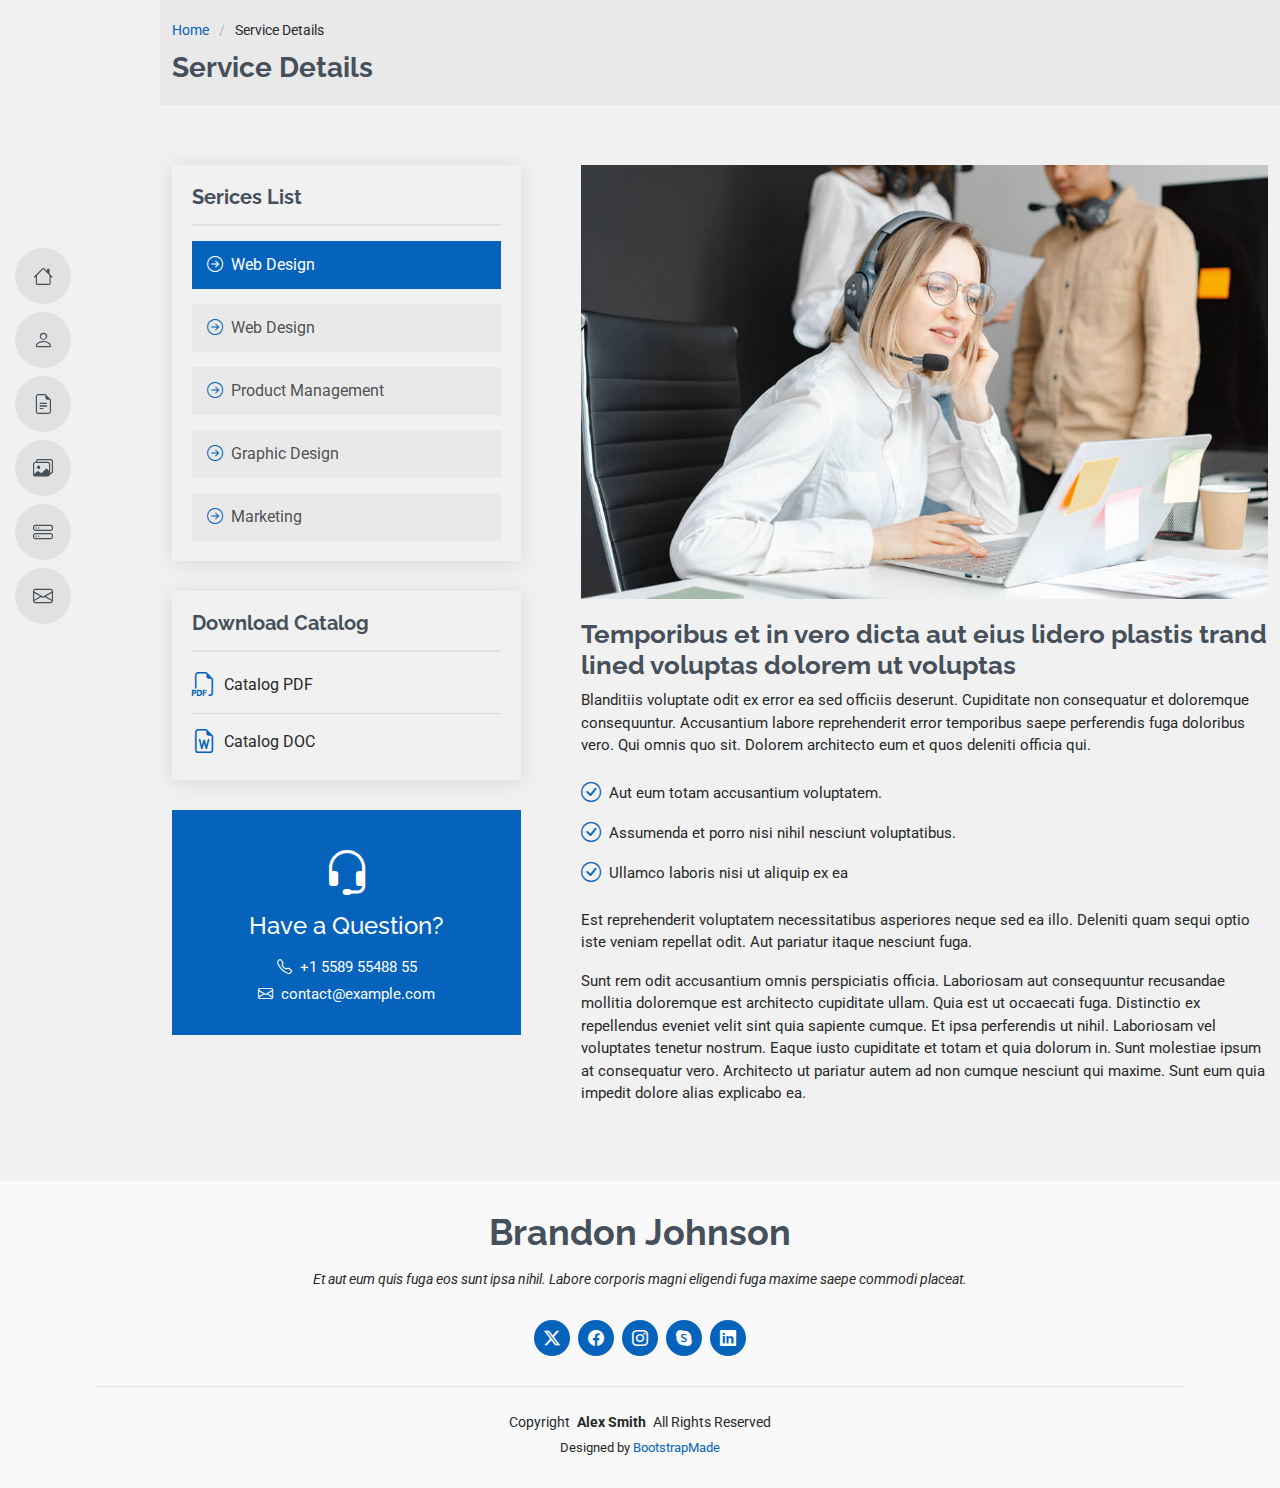
<file: service-details.html>
<!DOCTYPE html>
<html lang="en">

<head>
  <meta charset="utf-8">
  <meta content="width=device-width, initial-scale=1.0" name="viewport">
  <title>Service Details - MyResume Bootstrap Template</title>
  <meta content="" name="description">
  <meta content="" name="keywords">

  <!-- Favicons -->
  <link href="assets/img/favicon.png" rel="icon">
  <link href="assets/img/apple-touch-icon.png" rel="apple-touch-icon">

  <!-- Fonts -->
  <link href="https://fonts.googleapis.com" rel="preconnect">
  <link href="https://fonts.gstatic.com" rel="preconnect" crossorigin>
  <link href="https://fonts.googleapis.com/css2?family=Roboto:ital,wght@0,100;0,300;0,400;0,500;0,700;0,900;1,100;1,300;1,400;1,500;1,700;1,900&family=Poppins:ital,wght@0,100;0,200;0,300;0,400;0,500;0,600;0,700;0,800;0,900;1,100;1,200;1,300;1,400;1,500;1,600;1,700;1,800;1,900&family=Raleway:ital,wght@0,100;0,200;0,300;0,400;0,500;0,600;0,700;0,800;0,900;1,100;1,200;1,300;1,400;1,500;1,600;1,700;1,800;1,900&display=swap" rel="stylesheet">

  <!-- Vendor CSS Files -->
  <link href="assets/vendor/bootstrap/css/bootstrap.min.css" rel="stylesheet">
  <link href="assets/vendor/bootstrap-icons/bootstrap-icons.css" rel="stylesheet">
  <link href="assets/vendor/aos/aos.css" rel="stylesheet">
  <link href="assets/vendor/glightbox/css/glightbox.min.css" rel="stylesheet">
  <link href="assets/vendor/swiper/swiper-bundle.min.css" rel="stylesheet">

  <!-- Main CSS File -->
  <link href="assets/css/main.css" rel="stylesheet">

  <!-- =======================================================
  * Template Name: MyResume
  * Template URL: https://bootstrapmade.com/free-html-bootstrap-template-my-resume/
  * Updated: Jun 29 2024 with Bootstrap v5.3.3
  * Author: BootstrapMade.com
  * License: https://bootstrapmade.com/license/
  ======================================================== -->
</head>

<body class="service-details-page">

  <header id="header" class="header d-flex flex-column justify-content-center">

    <i class="header-toggle d-xl-none bi bi-list"></i>

    <nav id="navmenu" class="navmenu">
      <ul>
        <li><a href="#hero"><i class="bi bi-house navicon"></i><span>Home</span></a></li>
        <li><a href="#about"><i class="bi bi-person navicon"></i><span>About</span></a></li>
        <li><a href="#resume"><i class="bi bi-file-earmark-text navicon"></i><span>Resume</span></a></li>
        <li><a href="#portfolio"><i class="bi bi-images navicon"></i><span>Portfolio</span></a></li>
        <li><a href="#services"><i class="bi bi-hdd-stack navicon"></i><span>Services</span></a></li>
        <li><a href="#contact"><i class="bi bi-envelope navicon"></i><span>Contact</span></a></li>
      </ul>
    </nav>

  </header>

  <main class="main">

    <!-- Page Title -->
    <div class="page-title" data-aos="fade">
      <div class="container">
        <nav class="breadcrumbs">
          <ol>
            <li><a href="index.html">Home</a></li>
            <li class="current">Service Details</li>
          </ol>
        </nav>
        <h1>Service Details</h1>
      </div>
    </div><!-- End Page Title -->

    <!-- Service Details Section -->
    <section id="service-details" class="service-details section">

      <div class="container">

        <div class="row gy-5">

          <div class="col-lg-4" data-aos="fade-up" data-aos-delay="100">

            <div class="service-box">
              <h4>Serices List</h4>
              <div class="services-list">
                <a href="#" class="active"><i class="bi bi-arrow-right-circle"></i><span>Web Design</span></a>
                <a href="#"><i class="bi bi-arrow-right-circle"></i><span>Web Design</span></a>
                <a href="#"><i class="bi bi-arrow-right-circle"></i><span>Product Management</span></a>
                <a href="#"><i class="bi bi-arrow-right-circle"></i><span>Graphic Design</span></a>
                <a href="#"><i class="bi bi-arrow-right-circle"></i><span>Marketing</span></a>
              </div>
            </div><!-- End Services List -->

            <div class="service-box">
              <h4>Download Catalog</h4>
              <div class="download-catalog">
                <a href="#"><i class="bi bi-filetype-pdf"></i><span>Catalog PDF</span></a>
                <a href="#"><i class="bi bi-file-earmark-word"></i><span>Catalog DOC</span></a>
              </div>
            </div><!-- End Services List -->

            <div class="help-box d-flex flex-column justify-content-center align-items-center">
              <i class="bi bi-headset help-icon"></i>
              <h4>Have a Question?</h4>
              <p class="d-flex align-items-center mt-2 mb-0"><i class="bi bi-telephone me-2"></i> <span>+1 5589 55488 55</span></p>
              <p class="d-flex align-items-center mt-1 mb-0"><i class="bi bi-envelope me-2"></i> <a href="mailto:contact@example.com">contact@example.com</a></p>
            </div>

          </div>

          <div class="col-lg-8 ps-lg-5" data-aos="fade-up" data-aos-delay="200">
            <img src="assets/img/services.jpg" alt="" class="img-fluid services-img">
            <h3>Temporibus et in vero dicta aut eius lidero plastis trand lined voluptas dolorem ut voluptas</h3>
            <p>
              Blanditiis voluptate odit ex error ea sed officiis deserunt. Cupiditate non consequatur et doloremque consequuntur. Accusantium labore reprehenderit error temporibus saepe perferendis fuga doloribus vero. Qui omnis quo sit. Dolorem architecto eum et quos deleniti officia qui.
            </p>
            <ul>
              <li><i class="bi bi-check-circle"></i> <span>Aut eum totam accusantium voluptatem.</span></li>
              <li><i class="bi bi-check-circle"></i> <span>Assumenda et porro nisi nihil nesciunt voluptatibus.</span></li>
              <li><i class="bi bi-check-circle"></i> <span>Ullamco laboris nisi ut aliquip ex ea</span></li>
            </ul>
            <p>
              Est reprehenderit voluptatem necessitatibus asperiores neque sed ea illo. Deleniti quam sequi optio iste veniam repellat odit. Aut pariatur itaque nesciunt fuga.
            </p>
            <p>
              Sunt rem odit accusantium omnis perspiciatis officia. Laboriosam aut consequuntur recusandae mollitia doloremque est architecto cupiditate ullam. Quia est ut occaecati fuga. Distinctio ex repellendus eveniet velit sint quia sapiente cumque. Et ipsa perferendis ut nihil. Laboriosam vel voluptates tenetur nostrum. Eaque iusto cupiditate et totam et quia dolorum in. Sunt molestiae ipsum at consequatur vero. Architecto ut pariatur autem ad non cumque nesciunt qui maxime. Sunt eum quia impedit dolore alias explicabo ea.
            </p>
          </div>

        </div>

      </div>

    </section><!-- /Service Details Section -->

  </main>

  <footer id="footer" class="footer position-relative light-background">
    <div class="container">
      <h3 class="sitename">Brandon Johnson</h3>
      <p>Et aut eum quis fuga eos sunt ipsa nihil. Labore corporis magni eligendi fuga maxime saepe commodi placeat.</p>
      <div class="social-links d-flex justify-content-center">
        <a href=""><i class="bi bi-twitter-x"></i></a>
        <a href=""><i class="bi bi-facebook"></i></a>
        <a href=""><i class="bi bi-instagram"></i></a>
        <a href=""><i class="bi bi-skype"></i></a>
        <a href=""><i class="bi bi-linkedin"></i></a>
      </div>
      <div class="container">
        <div class="copyright">
          <span>Copyright</span> <strong class="px-1 sitename">Alex Smith</strong> <span>All Rights Reserved</span>
        </div>
        <div class="credits">
          <!-- All the links in the footer should remain intact. -->
          <!-- You can delete the links only if you've purchased the pro version. -->
          <!-- Licensing information: https://bootstrapmade.com/license/ -->
          <!-- Purchase the pro version with working PHP/AJAX contact form: [buy-url] -->
          Designed by <a href="https://bootstrapmade.com/">BootstrapMade</a>
        </div>
      </div>
    </div>
  </footer>

  <!-- Scroll Top -->
  <a href="#" id="scroll-top" class="scroll-top d-flex align-items-center justify-content-center"><i class="bi bi-arrow-up-short"></i></a>

  <!-- Preloader -->
  <div id="preloader"></div>

  <!-- Vendor JS Files -->
  <script src="assets/vendor/bootstrap/js/bootstrap.bundle.min.js"></script>
  <script src="assets/vendor/php-email-form/validate.js"></script>
  <script src="assets/vendor/aos/aos.js"></script>
  <script src="assets/vendor/typed.js/typed.umd.js"></script>
  <script src="assets/vendor/purecounter/purecounter_vanilla.js"></script>
  <script src="assets/vendor/waypoints/noframework.waypoints.js"></script>
  <script src="assets/vendor/glightbox/js/glightbox.min.js"></script>
  <script src="assets/vendor/imagesloaded/imagesloaded.pkgd.min.js"></script>
  <script src="assets/vendor/isotope-layout/isotope.pkgd.min.js"></script>
  <script src="assets/vendor/swiper/swiper-bundle.min.js"></script>

  <!-- Main JS File -->
  <script src="assets/js/main.js"></script>

</body>

</html>
</file>
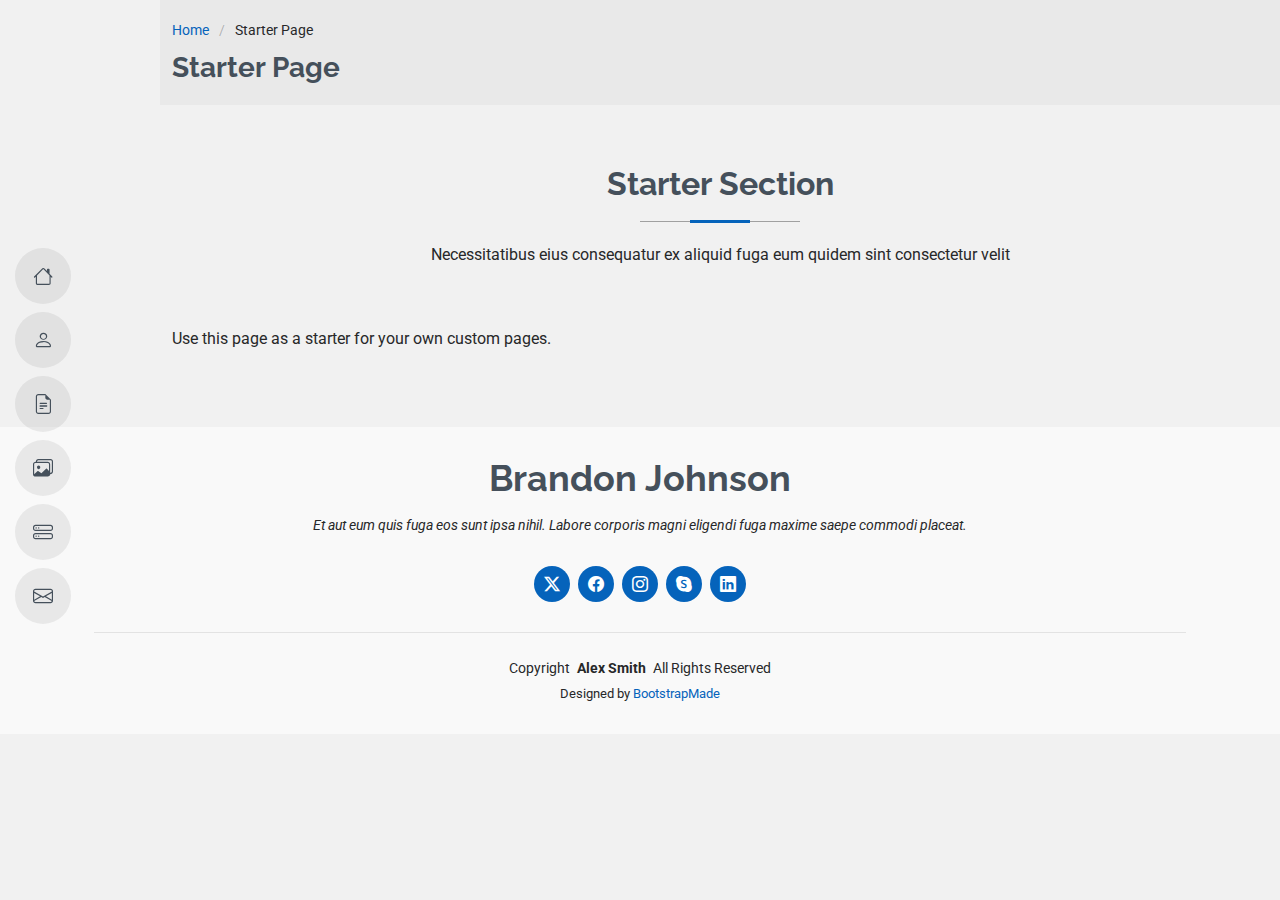
<file: starter-page.html>
<!DOCTYPE html>
<html lang="en">

<head>
  <meta charset="utf-8">
  <meta content="width=device-width, initial-scale=1.0" name="viewport">
  <title>Starter Page - MyResume Bootstrap Template</title>
  <meta content="" name="description">
  <meta content="" name="keywords">

  <!-- Favicons -->
  <link href="assets/img/favicon.png" rel="icon">
  <link href="assets/img/apple-touch-icon.png" rel="apple-touch-icon">

  <!-- Fonts -->
  <link href="https://fonts.googleapis.com" rel="preconnect">
  <link href="https://fonts.gstatic.com" rel="preconnect" crossorigin>
  <link href="https://fonts.googleapis.com/css2?family=Roboto:ital,wght@0,100;0,300;0,400;0,500;0,700;0,900;1,100;1,300;1,400;1,500;1,700;1,900&family=Poppins:ital,wght@0,100;0,200;0,300;0,400;0,500;0,600;0,700;0,800;0,900;1,100;1,200;1,300;1,400;1,500;1,600;1,700;1,800;1,900&family=Raleway:ital,wght@0,100;0,200;0,300;0,400;0,500;0,600;0,700;0,800;0,900;1,100;1,200;1,300;1,400;1,500;1,600;1,700;1,800;1,900&display=swap" rel="stylesheet">

  <!-- Vendor CSS Files -->
  <link href="assets/vendor/bootstrap/css/bootstrap.min.css" rel="stylesheet">
  <link href="assets/vendor/bootstrap-icons/bootstrap-icons.css" rel="stylesheet">
  <link href="assets/vendor/aos/aos.css" rel="stylesheet">
  <link href="assets/vendor/glightbox/css/glightbox.min.css" rel="stylesheet">
  <link href="assets/vendor/swiper/swiper-bundle.min.css" rel="stylesheet">

  <!-- Main CSS File -->
  <link href="assets/css/main.css" rel="stylesheet">

  <!-- =======================================================
  * Template Name: MyResume
  * Template URL: https://bootstrapmade.com/free-html-bootstrap-template-my-resume/
  * Updated: Jun 29 2024 with Bootstrap v5.3.3
  * Author: BootstrapMade.com
  * License: https://bootstrapmade.com/license/
  ======================================================== -->
</head>

<body class="starter-page-page">

  <header id="header" class="header d-flex flex-column justify-content-center">

    <i class="header-toggle d-xl-none bi bi-list"></i>

    <nav id="navmenu" class="navmenu">
      <ul>
        <li><a href="#hero"><i class="bi bi-house navicon"></i><span>Home</span></a></li>
        <li><a href="#about"><i class="bi bi-person navicon"></i><span>About</span></a></li>
        <li><a href="#resume"><i class="bi bi-file-earmark-text navicon"></i><span>Resume</span></a></li>
        <li><a href="#portfolio"><i class="bi bi-images navicon"></i><span>Portfolio</span></a></li>
        <li><a href="#services"><i class="bi bi-hdd-stack navicon"></i><span>Services</span></a></li>
        <li><a href="#contact"><i class="bi bi-envelope navicon"></i><span>Contact</span></a></li>
      </ul>
    </nav>

  </header>

  <main class="main">

    <!-- Page Title -->
    <div class="page-title" data-aos="fade">
      <div class="container">
        <nav class="breadcrumbs">
          <ol>
            <li><a href="index.html">Home</a></li>
            <li class="current">Starter Page</li>
          </ol>
        </nav>
        <h1>Starter Page</h1>
      </div>
    </div><!-- End Page Title -->

    <!-- Starter Section Section -->
    <section id="starter-section" class="starter-section section">

      <!-- Section Title -->
      <div class="container section-title" data-aos="fade-up">
        <h2>Starter Section</h2>
        <p>Necessitatibus eius consequatur ex aliquid fuga eum quidem sint consectetur velit</p>
      </div><!-- End Section Title -->

      <div class="container" data-aos="fade-up">
        <p>Use this page as a starter for your own custom pages.</p>
      </div>

    </section><!-- /Starter Section Section -->

  </main>

  <footer id="footer" class="footer position-relative light-background">
    <div class="container">
      <h3 class="sitename">Brandon Johnson</h3>
      <p>Et aut eum quis fuga eos sunt ipsa nihil. Labore corporis magni eligendi fuga maxime saepe commodi placeat.</p>
      <div class="social-links d-flex justify-content-center">
        <a href=""><i class="bi bi-twitter-x"></i></a>
        <a href=""><i class="bi bi-facebook"></i></a>
        <a href=""><i class="bi bi-instagram"></i></a>
        <a href=""><i class="bi bi-skype"></i></a>
        <a href=""><i class="bi bi-linkedin"></i></a>
      </div>
      <div class="container">
        <div class="copyright">
          <span>Copyright</span> <strong class="px-1 sitename">Alex Smith</strong> <span>All Rights Reserved</span>
        </div>
        <div class="credits">
          <!-- All the links in the footer should remain intact. -->
          <!-- You can delete the links only if you've purchased the pro version. -->
          <!-- Licensing information: https://bootstrapmade.com/license/ -->
          <!-- Purchase the pro version with working PHP/AJAX contact form: [buy-url] -->
          Designed by <a href="https://bootstrapmade.com/">BootstrapMade</a>
        </div>
      </div>
    </div>
  </footer>

  <!-- Scroll Top -->
  <a href="#" id="scroll-top" class="scroll-top d-flex align-items-center justify-content-center"><i class="bi bi-arrow-up-short"></i></a>

  <!-- Preloader -->
  <div id="preloader"></div>

  <!-- Vendor JS Files -->
  <script src="assets/vendor/bootstrap/js/bootstrap.bundle.min.js"></script>
  <script src="assets/vendor/php-email-form/validate.js"></script>
  <script src="assets/vendor/aos/aos.js"></script>
  <script src="assets/vendor/typed.js/typed.umd.js"></script>
  <script src="assets/vendor/purecounter/purecounter_vanilla.js"></script>
  <script src="assets/vendor/waypoints/noframework.waypoints.js"></script>
  <script src="assets/vendor/glightbox/js/glightbox.min.js"></script>
  <script src="assets/vendor/imagesloaded/imagesloaded.pkgd.min.js"></script>
  <script src="assets/vendor/isotope-layout/isotope.pkgd.min.js"></script>
  <script src="assets/vendor/swiper/swiper-bundle.min.js"></script>

  <!-- Main JS File -->
  <script src="assets/js/main.js"></script>

</body>

</html>
</file>
<file: assets/css/main.css>
/**
* Template Name: MyResume
* Template URL: https://bootstrapmade.com/free-html-bootstrap-template-my-resume/
* Updated: Jun 29 2024 with Bootstrap v5.3.3
* Author: BootstrapMade.com
* License: https://bootstrapmade.com/license/
*/

/*--------------------------------------------------------------
# Font & Color Variables
# Help: https://bootstrapmade.com/color-system/
--------------------------------------------------------------*/
/* Fonts */
:root {
  --default-font: "Roboto", system-ui, -apple-system, "Segoe UI", Roboto,
    "Helvetica Neue", Arial, "Noto Sans", "Liberation Sans", sans-serif,
    "Apple Color Emoji", "Segoe UI Emoji", "Segoe UI Symbol", "Noto Color Emoji";
  --heading-font: "Raleway", sans-serif;
  --nav-font: "Poppins", sans-serif;
}

/* Global Colors - The following color variables are used throughout the website. Updating them here will change the color scheme of the entire website */
:root {
  --background-color: #f1f1f1; /* Background color for the entire website, including individual sections */
  --default-color: #272829; /* Default color used for the majority of the text content across the entire website */
  --heading-color: #45505b; /* Color for headings, subheadings and title throughout the website */
  --accent-color: #0563bb; /* Accent color that represents your brand on the website. It's used for buttons, links, and other elements that need to stand out */
  --surface-color: #ffffff; /* The surface color is used as a background of boxed elements within sections, such as cards, icon boxes, or other elements that require a visual separation from the global background. */
  --contrast-color: #ffffff; /* Contrast color for text, ensuring readability against backgrounds of accent, heading, or default colors. */
}

/* Nav Menu Colors - The following color variables are used specifically for the navigation menu. They are separate from the global colors to allow for more customization options */
:root {
  --nav-color: #45505b; /* The default color of the main navmenu links */
  --nav-hover-color: #0563bb; /* Applied to main navmenu links when they are hovered over or active */
  --nav-mobile-background-color: #ffffff; /* Used as the background color for mobile navigation menu */
  --nav-dropdown-background-color: #ffffff; /* Used as the background color for dropdown items that appear when hovering over primary navigation items */
  --nav-dropdown-color: #212529; /* Used for navigation links of the dropdown items in the navigation menu. */
  --nav-dropdown-hover-color: #0563bb; /* Similar to --nav-hover-color, this color is applied to dropdown navigation links when they are hovered over. */
}

/* Color Presets - These classes override global colors when applied to any section or element, providing reuse of the sam color scheme. */

.light-background {
  --background-color: #f9f9f9;
  --surface-color: #ffffff;
}

.dark-background {
  --background-color: #1a1a1a;
  --default-color: #ffffff;
  --heading-color: #ffffff;
  --surface-color: #252525;
  --contrast-color: #ffffff;
}

/* Smooth scroll */
:root {
  scroll-behavior: smooth;
}

/*--------------------------------------------------------------
# General Styling & Shared Classes
--------------------------------------------------------------*/
body {
  color: var(--default-color);
  background-color: var(--background-color);
  font-family: var(--default-font);
}

a {
  color: var(--accent-color);
  text-decoration: none;
  transition: 0.3s;
}

a:hover {
  color: color-mix(in srgb, var(--accent-color), transparent 25%);
  text-decoration: none;
}

h1,
h2,
h3,
h4,
h5,
h6 {
  color: var(--heading-color);
  font-family: var(--heading-font);
}

/* PHP Email Form Messages
------------------------------*/
.php-email-form .error-message {
  display: none;
  background: #df1529;
  color: #ffffff;
  text-align: left;
  padding: 15px;
  margin-bottom: 24px;
  font-weight: 600;
}

.php-email-form .sent-message {
  display: none;
  color: #ffffff;
  background: #059652;
  text-align: center;
  padding: 15px;
  margin-bottom: 24px;
  font-weight: 600;
}

.php-email-form .loading {
  display: none;
  background: var(--surface-color);
  text-align: center;
  padding: 15px;
  margin-bottom: 24px;
}

.php-email-form .loading:before {
  content: "";
  display: inline-block;
  border-radius: 50%;
  width: 24px;
  height: 24px;
  margin: 0 10px -6px 0;
  border: 3px solid var(--accent-color);
  border-top-color: var(--surface-color);
  animation: php-email-form-loading 1s linear infinite;
}

@keyframes php-email-form-loading {
  0% {
    transform: rotate(0deg);
  }

  100% {
    transform: rotate(360deg);
  }
}

/*--------------------------------------------------------------
# Global Header
--------------------------------------------------------------*/
.header {
  color: var(--default-color);
  position: fixed;
  top: 0;
  left: 0;
  bottom: 0;
  padding: 0 15px;
  transition: all ease-in-out 0.3s;
  overflow-y: auto;
  z-index: 997;
  min-width: 200px;
}

@media (max-width: 1199px) {
  .header {
    background-color: var(--background-color);
    border-right: 1px solid
      color-mix(in srgb, var(--default-color), transparent 90%);
    width: 300px;
    left: -100%;
  }
}

@media (min-width: 1200px) and (max-width: 1600px) {
  .header ~ main {
    margin-left: 160px;
  }

  .header ~ main .hero {
    margin-left: -160px;
    width: 100vw;
  }
}

.header.header-show {
  left: 0;
}

.header .header-toggle {
  color: var(--contrast-color);
  background-color: var(--accent-color);
  font-size: 22px;
  display: flex;
  align-items: center;
  justify-content: center;
  width: 40px;
  height: 40px;
  border-radius: 50%;
  cursor: pointer;
  position: fixed;
  top: 15px;
  right: 15px;
  z-index: 9999;
  transition: background-color 0.3s;
}

.header .header-toggle:hover {
  color: var(--contrast-color);
  background-color: color-mix(in srgb, var(--accent-color) 90%, white 15%);
}

/*--------------------------------------------------------------
# Navigation Menu
--------------------------------------------------------------*/
.navmenu {
  padding: 0;
  z-index: 9997;
}

.navmenu ul {
  list-style: none;
  padding: 0 0 20px 0;
  margin: 0;
  width: 140px;
}

.navmenu a,
.navmenu a:focus {
  color: var(--nav-color);
  font-family: var(--nav-font);
  display: flex;
  align-items: center;
  padding: 10px 18px;
  margin-bottom: 8px;
  font-size: 15px;
  border-radius: 50px;
  background: color-mix(in srgb, var(--default-color), transparent 92%);
  height: 56px;
  width: 100%;
  overflow: hidden;
  transition: 0.3s;
}

.navmenu a i,
.navmenu a:focus i {
  font-size: 20px;
}

.navmenu a span,
.navmenu a:focus span {
  padding: 0 5px 0 7px;
}

@media (min-width: 992px) {
  .navmenu a,
  .navmenu a:focus {
    max-width: 56px;
  }

  .navmenu a span,
  .navmenu a:focus span {
    display: none;
  }
}

.navmenu a:hover,
.navmenu .active,
.navmenu .active:focus,
.navmenu li:hover > a {
  color: var(--contrast-color);
  background: var(--nav-hover-color);
}

.navmenu a:hover,
.navmenu li:hover > a {
  max-width: 100%;
  color: var(--contrast-color);
}

.navmenu a:hover span,
.navmenu li:hover > a span {
  display: block;
}

/*--------------------------------------------------------------
# Global Footer
--------------------------------------------------------------*/
.footer {
  color: var(--default-color);
  background-color: var(--background-color);
  font-size: 14px;
  text-align: center;
  padding: 30px 0;
  position: relative;
}

.footer h3 {
  font-size: 36px;
  font-weight: 700;
  position: relative;
  padding: 0;
  margin: 0 0 15px 0;
}

.footer p {
  font-size: 15;
  font-style: italic;
  padding: 0;
  margin: 0 0 30px 0;
}

.footer .social-links {
  margin: 0 0 30px 0;
}

.footer .social-links a {
  font-size: 16px;
  display: flex;
  align-items: center;
  justify-content: center;
  background: var(--accent-color);
  color: var(--contrast-color);
  line-height: 1;
  margin: 0 4px;
  border-radius: 50%;
  text-align: center;
  width: 36px;
  height: 36px;
  transition: 0.3s;
}

.footer .social-links a:hover {
  background: color-mix(in srgb, var(--accent-color), transparent 20%);
  text-decoration: none;
}

.footer .copyright {
  padding-top: 25px;
  border-top: 1px solid
    color-mix(in srgb, var(--default-color), transparent 90%);
}

.footer .credits {
  font-size: 13px;
  padding-top: 5px;
}

/*--------------------------------------------------------------
# Preloader
--------------------------------------------------------------*/
#preloader {
  position: fixed;
  inset: 0;
  z-index: 999999;
  overflow: hidden;
  background: var(--background-color);
  transition: all 0.6s ease-out;
}

#preloader:before {
  content: "";
  position: fixed;
  top: calc(50% - 30px);
  left: calc(50% - 30px);
  border: 6px solid #ffffff;
  border-color: var(--accent-color) transparent var(--accent-color) transparent;
  border-radius: 50%;
  width: 60px;
  height: 60px;
  animation: animate-preloader 1.5s linear infinite;
}

@keyframes animate-preloader {
  0% {
    transform: rotate(0deg);
  }

  100% {
    transform: rotate(360deg);
  }
}

/*--------------------------------------------------------------
# Scroll Top Button
--------------------------------------------------------------*/
.scroll-top {
  position: fixed;
  visibility: hidden;
  opacity: 0;
  right: 15px;
  bottom: -15px;
  z-index: 99999;
  background-color: var(--accent-color);
  width: 44px;
  height: 44px;
  border-radius: 50px;
  transition: all 0.4s;
}

.scroll-top i {
  font-size: 24px;
  color: var(--contrast-color);
  line-height: 0;
}

.scroll-top:hover {
  background-color: color-mix(in srgb, var(--accent-color), transparent 20%);
  color: var(--contrast-color);
}

.scroll-top.active {
  visibility: visible;
  opacity: 1;
  bottom: 15px;
}

/*--------------------------------------------------------------
# Disable aos animation delay on mobile devices
--------------------------------------------------------------*/
@media screen and (max-width: 768px) {
  [data-aos-delay] {
    transition-delay: 0 !important;
  }
}

/*--------------------------------------------------------------
# Global Page Titles & Breadcrumbs
--------------------------------------------------------------*/
.page-title {
  --background-color: color-mix(in srgb, var(--default-color), transparent 96%);
  color: var(--default-color);
  background-color: var(--background-color);
  padding: 20px 0;
  position: relative;
}

.page-title h1 {
  font-size: 28px;
  font-weight: 700;
  margin: 0;
}

.page-title .breadcrumbs ol {
  display: flex;
  flex-wrap: wrap;
  list-style: none;
  padding: 0 0 10px 0;
  margin: 0;
  font-size: 14px;
  font-weight: 400;
}

.page-title .breadcrumbs ol li + li {
  padding-left: 10px;
}

.page-title .breadcrumbs ol li + li::before {
  content: "/";
  display: inline-block;
  padding-right: 10px;
  color: color-mix(in srgb, var(--default-color), transparent 70%);
}

/*--------------------------------------------------------------
# Global Sections
--------------------------------------------------------------*/
section,
.section {
  color: var(--default-color);
  background-color: var(--background-color);
  padding: 60px 0;
  overflow: clip;
}

/*--------------------------------------------------------------
# Global Section Titles
--------------------------------------------------------------*/
.section-title {
  text-align: center;
  padding-bottom: 60px;
  position: relative;
}

.section-title h2 {
  font-size: 32px;
  font-weight: 700;
  margin-bottom: 20px;
  padding-bottom: 20px;
  position: relative;
}

.section-title h2:before {
  content: "";
  position: absolute;
  display: block;
  width: 160px;
  height: 1px;
  background: color-mix(in srgb, var(--default-color), transparent 60%);
  left: 0;
  right: 0;
  bottom: 1px;
  margin: auto;
}

.section-title h2::after {
  content: "";
  position: absolute;
  display: block;
  width: 60px;
  height: 3px;
  background: var(--accent-color);
  left: 0;
  right: 0;
  bottom: 0;
  margin: auto;
}

.section-title p {
  margin-bottom: 0;
}

/*--------------------------------------------------------------
# Hero Section
--------------------------------------------------------------*/
.hero {
  width: 100%;
  min-height: 100vh;
  position: relative;
  padding: 80px 0;
  display: flex;
  align-items: center;
  justify-content: center;
}

.hero img {
  position: absolute;
  inset: 0;
  display: block;
  width: 100%;
  height: 100%;
  object-fit: cover;
  z-index: 1;
}

.hero:before {
  content: "";
  background: color-mix(in srgb, var(--background-color), transparent 50%);
  position: absolute;
  inset: 0;
  z-index: 2;
}

.hero .container {
  position: relative;
  z-index: 3;
}

.hero h2 {
  margin: 0;
  font-size: 64px;
  font-weight: 700;
}

.hero p {
  margin: 5px 0 0 0;
  font-size: 26px;
}

.hero p span {
  letter-spacing: 1px;
  border-bottom: 2px solid var(--accent-color);
}

.hero .social-links {
  margin-top: 25px;
}

.hero .social-links a {
  font-size: 20px;
  display: inline-block;
  color: color-mix(in srgb, var(--default-color), transparent 30%);
  line-height: 1;
  margin-right: 20px;
  transition: 0.3s;
}

.hero .social-links a:hover {
  color: var(--accent-color);
}

@media (max-width: 768px) {
  .hero h2 {
    font-size: 32px;
  }

  .hero p {
    font-size: 20px;
  }
}

/*--------------------------------------------------------------
# About Section
--------------------------------------------------------------*/
.about .content h2 {
  font-weight: 700;
  font-size: 24px;
}

.about .content ul {
  list-style: none;
  padding: 0;
}

.about .content ul li {
  margin-bottom: 20px;
  display: flex;
  align-items: center;
}

.about .content ul strong {
  margin-right: 10px;
}

.about .content ul i {
  font-size: 16px;
  margin-right: 5px;
  color: var(--accent-color);
  line-height: 0;
}

/*--------------------------------------------------------------
# Stats Section
--------------------------------------------------------------*/
.stats i {
  background-color: var(--accent-color);
  color: var(--contrast-color);
  width: 54px;
  height: 54px;
  font-size: 24px;
  border-radius: 50px;
  display: inline-flex;
  align-items: center;
  justify-content: center;
  position: relative;
  z-index: 1;
}

.stats .stats-item {
  margin-top: 10px;
  width: 100%;
  position: relative;
  text-align: center;
  z-index: 0;
}

.stats .stats-item span {
  font-size: 36px;
  display: block;
  font-weight: 700;
  color: color-mix(in srgb, var(--default-color), transparent 20%);
}

.stats .stats-item p {
  padding: 0;
  margin: 0;
  color: color-mix(in srgb, var(--default-color), transparent 50%);
  font-size: 16px;
}

/*--------------------------------------------------------------
# Skills Section
--------------------------------------------------------------*/
.skills .progress {
  height: 60px;
  display: block;
  background: none;
  border-radius: 0;
}

.skills .progress .skill {
  color: var(--heading-color);
  padding: 0;
  margin: 0 0 6px 0;
  text-transform: uppercase;
  display: block;
  font-weight: 600;
  font-family: var(--heading-font);
}

.skills .progress .skill .val {
  float: right;
  font-style: normal;
}

.skills .progress-bar-wrap {
  background: color-mix(in srgb, var(--default-color), transparent 90%);
  height: 10px;
}

.skills .progress-bar {
  width: 1px;
  height: 10px;
  transition: 0.9s;
  background-color: var(--accent-color);
}

/*--------------------------------------------------------------
# Resume Section
--------------------------------------------------------------*/
.resume .resume-title {
  color: var(--heading-color);
  font-size: 26px;
  font-weight: 700;
  margin-top: 20px;
  margin-bottom: 20px;
}

.resume .resume-item {
  padding: 0 0 20px 20px;
  margin-top: -2px;
  border-left: 2px solid var(--accent-color);
  position: relative;
}

.resume .resume-item h4 {
  line-height: 18px;
  font-size: 18px;
  font-weight: 600;
  text-transform: uppercase;
  color: color-mix(in srgb, var(--default-color), transparent 20%);
  margin-bottom: 10px;
}

.resume .resume-item h5 {
  font-size: 16px;
  padding: 5px 15px;
  display: inline-block;
  font-weight: 600;
  margin-bottom: 10px;
}

.resume .resume-item ul {
  padding-left: 20px;
}

.resume .resume-item ul li {
  padding-bottom: 10px;
}

.resume .resume-item:last-child {
  padding-bottom: 0;
}

.resume .resume-item::before {
  content: "";
  position: absolute;
  width: 16px;
  height: 16px;
  border-radius: 50px;
  left: -9px;
  top: 0;
  background: var(--background-color);
  border: 2px solid var(--accent-color);
}

/*--------------------------------------------------------------
# Portfolio Section
--------------------------------------------------------------*/
.portfolio .portfolio-filters {
  padding: 0;
  margin: 0 auto 20px auto;
  list-style: none;
  text-align: center;
}

.portfolio .portfolio-filters li {
  cursor: pointer;
  display: inline-block;
  padding: 8px 20px 10px 20px;
  margin: 0;
  font-size: 15px;
  font-weight: 500;
  line-height: 1;
  margin-bottom: 5px;
  border-radius: 50px;
  transition: all 0.3s ease-in-out;
  font-family: var(--heading-font);
}

.portfolio .portfolio-filters li:hover,
.portfolio .portfolio-filters li.filter-active {
  color: var(--contrast-color);
  background-color: var(--accent-color);
}

.portfolio .portfolio-filters li:first-child {
  margin-left: 0;
}

.portfolio .portfolio-filters li:last-child {
  margin-right: 0;
}

@media (max-width: 575px) {
  .portfolio .portfolio-filters li {
    font-size: 14px;
    margin: 0 0 10px 0;
  }
}

.portfolio .portfolio-item {
  position: relative;
  overflow: hidden;
}

.portfolio .portfolio-item .portfolio-info {
  opacity: 0;
  position: absolute;
  left: 12px;
  right: 12px;
  bottom: -100%;
  z-index: 3;
  transition: all ease-in-out 0.5s;
  background: color-mix(in srgb, var(--background-color), transparent 10%);
  padding: 15px;
}

.portfolio .portfolio-item .portfolio-info h4 {
  font-size: 18px;
  font-weight: 600;
  padding-right: 50px;
}

.portfolio .portfolio-item .portfolio-info p {
  color: color-mix(in srgb, var(--default-color), transparent 30%);
  font-size: 14px;
  margin-bottom: 0;
  padding-right: 50px;
}

.portfolio .portfolio-item .portfolio-info .preview-link,
.portfolio .portfolio-item .portfolio-info .details-link {
  position: absolute;
  right: 50px;
  font-size: 24px;
  top: calc(50% - 14px);
  color: color-mix(in srgb, var(--default-color), transparent 30%);
  transition: 0.3s;
  line-height: 0;
}

.portfolio .portfolio-item .portfolio-info .preview-link:hover,
.portfolio .portfolio-item .portfolio-info .details-link:hover {
  color: var(--accent-color);
}

.portfolio .portfolio-item .portfolio-info .details-link {
  right: 14px;
  font-size: 28px;
}

.portfolio .portfolio-item:hover .portfolio-info {
  opacity: 1;
  bottom: 0;
}

/*--------------------------------------------------------------
# Services Section
--------------------------------------------------------------*/
.services .service-item {
  background-color: var(--surface-color);
  box-shadow: 0px 5px 90px 0px rgba(0, 0, 0, 0.1);
  height: 100%;
  padding: 60px 30px;
  text-align: center;
  transition: 0.3s;
  border-radius: 5px;
}

.services .service-item .icon {
  margin: 0 auto;
  width: 100px;
  height: 100px;
  display: flex;
  align-items: center;
  justify-content: center;
  transition: ease-in-out 0.3s;
  position: relative;
}

.services .service-item .icon i {
  font-size: 36px;
  transition: 0.5s;
  position: relative;
}

.services .service-item .icon svg {
  position: absolute;
  top: 0;
  left: 0;
}

.services .service-item .icon svg path {
  transition: 0.5s;
  fill: color-mix(in srgb, var(--default-color), transparent 95%);
}

.services .service-item h3 {
  font-weight: 700;
  margin: 10px 0 15px 0;
  font-size: 22px;
}

.services .service-item p {
  line-height: 24px;
  font-size: 14px;
  margin-bottom: 0;
}

.services .service-item:hover {
  box-shadow: 0px 5px 35px 0px rgba(0, 0, 0, 0.1);
}

.services .service-item.item-cyan i {
  color: #0dcaf0;
}

.services .service-item.item-cyan:hover .icon i {
  color: #fff;
}

.services .service-item.item-cyan:hover .icon path {
  fill: #0dcaf0;
}

.services .service-item.item-orange i {
  color: #fd7e14;
}

.services .service-item.item-orange:hover .icon i {
  color: #fff;
}

.services .service-item.item-orange:hover .icon path {
  fill: #fd7e14;
}

.services .service-item.item-teal i {
  color: #20c997;
}

.services .service-item.item-teal:hover .icon i {
  color: #fff;
}

.services .service-item.item-teal:hover .icon path {
  fill: #20c997;
}

.services .service-item.item-red i {
  color: #df1529;
}

.services .service-item.item-red:hover .icon i {
  color: #fff;
}

.services .service-item.item-red:hover .icon path {
  fill: #df1529;
}

.services .service-item.item-indigo i {
  color: #6610f2;
}

.services .service-item.item-indigo:hover .icon i {
  color: #fff;
}

.services .service-item.item-indigo:hover .icon path {
  fill: #6610f2;
}

.services .service-item.item-pink i {
  color: #f3268c;
}

.services .service-item.item-pink:hover .icon i {
  color: #fff;
}

.services .service-item.item-pink:hover .icon path {
  fill: #f3268c;
}

/*--------------------------------------------------------------
# Testimonials Section
--------------------------------------------------------------*/
.testimonials .testimonials-carousel,
.testimonials .testimonials-slider {
  overflow: hidden;
}

.testimonials .testimonial-item .testimonial-content {
  border-left: 3px solid var(--accent-color);
  padding-left: 30px;
}

.testimonials .testimonial-item .testimonial-img {
  border-radius: 50%;
  border: 4px solid var(--background-color);
  margin: 0 auto;
}

.testimonials .testimonial-item h3 {
  font-size: 20px;
  font-weight: bold;
  margin: 10px 0 5px 0;
}

.testimonials .testimonial-item h4 {
  font-size: 14px;
  color: color-mix(in srgb, var(--default-color), transparent 40%);
  margin: 0 0 10px 0;
}

.testimonials .testimonial-item .stars i {
  color: #ffc107;
  margin: 0 1px;
}

.testimonials .testimonial-item .quote-icon-left,
.testimonials .testimonial-item .quote-icon-right {
  color: color-mix(in srgb, var(--accent-color), transparent 50%);
  font-size: 26px;
  line-height: 0;
}

.testimonials .testimonial-item .quote-icon-left {
  display: inline-block;
  left: -5px;
  position: relative;
}

.testimonials .testimonial-item .quote-icon-right {
  display: inline-block;
  right: -5px;
  position: relative;
  top: 10px;
  transform: scale(-1, -1);
}

.testimonials .testimonial-item p {
  font-style: italic;
}

.testimonials .swiper-wrapper {
  height: auto;
}

.testimonials .swiper-pagination {
  margin-top: 30px;
  position: relative;
}

.testimonials .swiper-pagination .swiper-pagination-bullet {
  width: 12px;
  height: 12px;
  background-color: color-mix(in srgb, var(--default-color), transparent 85%);
  opacity: 1;
}

.testimonials .swiper-pagination .swiper-pagination-bullet-active {
  background-color: var(--accent-color);
}

/*--------------------------------------------------------------
# Contact Section
--------------------------------------------------------------*/
.contact .info-item + .info-item {
  margin-top: 40px;
}

.contact .info-item i {
  color: var(--accent-color);
  background: color-mix(in srgb, var(--accent-color), transparent 92%);
  font-size: 20px;
  width: 44px;
  height: 44px;
  display: flex;
  justify-content: center;
  align-items: center;
  border-radius: 50px;
  transition: all 0.3s ease-in-out;
  margin-right: 15px;
}

.contact .info-item h3 {
  padding: 0;
  font-size: 18px;
  font-weight: 700;
  margin-bottom: 5px;
}

.contact .info-item p {
  padding: 0;
  margin-bottom: 0;
  font-size: 14px;
}

.contact .info-item:hover i {
  background: var(--accent-color);
  color: var(--contrast-color);
}

.contact .php-email-form {
  height: 100%;
}

.contact .php-email-form input[type="text"],
.contact .php-email-form input[type="email"],
.contact .php-email-form textarea {
  font-size: 14px;
  padding: 10px 15px;
  box-shadow: none;
  border-radius: 0;
  color: var(--default-color);
  background-color: color-mix(
    in srgb,
    var(--background-color),
    transparent 50%
  );
  border-color: color-mix(in srgb, var(--default-color), transparent 80%);
}

.contact .php-email-form input[type="text"]:focus,
.contact .php-email-form input[type="email"]:focus,
.contact .php-email-form textarea:focus {
  border-color: var(--accent-color);
}

.contact .php-email-form input[type="text"]::placeholder,
.contact .php-email-form input[type="email"]::placeholder,
.contact .php-email-form textarea::placeholder {
  color: color-mix(in srgb, var(--default-color), transparent 70%);
}

.contact .php-email-form button[type="submit"] {
  color: var(--contrast-color);
  background: var(--accent-color);
  border: 0;
  padding: 10px 30px;
  transition: 0.4s;
  border-radius: 50px;
}

.contact .php-email-form button[type="submit"]:hover {
  background: color-mix(in srgb, var(--accent-color), transparent 25%);
}

/*--------------------------------------------------------------
# Portfolio Details Section
--------------------------------------------------------------*/
.portfolio-details .portfolio-details-slider img {
  width: 100%;
}

.portfolio-details .swiper-wrapper {
  height: auto;
}

.portfolio-details .swiper-button-prev,
.portfolio-details .swiper-button-next {
  width: 48px;
  height: 48px;
}

.portfolio-details .swiper-button-prev:after,
.portfolio-details .swiper-button-next:after {
  color: rgba(255, 255, 255, 0.8);
  background-color: rgba(0, 0, 0, 0.15);
  font-size: 24px;
  border-radius: 50%;
  width: 48px;
  height: 48px;
  display: flex;
  align-items: center;
  justify-content: center;
  transition: 0.3s;
}

.portfolio-details .swiper-button-prev:hover:after,
.portfolio-details .swiper-button-next:hover:after {
  background-color: rgba(0, 0, 0, 0.3);
}

@media (max-width: 575px) {
  .portfolio-details .swiper-button-prev,
  .portfolio-details .swiper-button-next {
    display: none;
  }
}

.portfolio-details .swiper-pagination {
  margin-top: 20px;
  position: relative;
}

.portfolio-details .swiper-pagination .swiper-pagination-bullet {
  width: 10px;
  height: 10px;
  background-color: color-mix(in srgb, var(--default-color), transparent 85%);
  opacity: 1;
}

.portfolio-details .swiper-pagination .swiper-pagination-bullet-active {
  background-color: var(--accent-color);
}

.portfolio-details .portfolio-info h3 {
  font-size: 22px;
  font-weight: 700;
  margin-bottom: 20px;
  padding-bottom: 20px;
  position: relative;
}

.portfolio-details .portfolio-info h3:after {
  content: "";
  position: absolute;
  display: block;
  width: 50px;
  height: 3px;
  background: var(--accent-color);
  left: 0;
  bottom: 0;
}

.portfolio-details .portfolio-info ul {
  list-style: none;
  padding: 0;
  font-size: 15px;
}

.portfolio-details .portfolio-info ul li {
  display: flex;
  flex-direction: column;
  padding-bottom: 15px;
}

.portfolio-details .portfolio-info ul strong {
  text-transform: uppercase;
  font-weight: 400;
  color: color-mix(in srgb, var(--default-color), transparent 50%);
  font-size: 14px;
}

.portfolio-details .portfolio-info .btn-visit {
  padding: 8px 40px;
  background: var(--accent-color);
  color: var(--contrast-color);
  border-radius: 50px;
  transition: 0.3s;
}

.portfolio-details .portfolio-info .btn-visit:hover {
  background: color-mix(in srgb, var(--accent-color), transparent 20%);
}

.portfolio-details .portfolio-description h2 {
  font-size: 26px;
  font-weight: 700;
  margin-bottom: 20px;
}

.portfolio-details .portfolio-description p {
  padding: 0;
}

.portfolio-details .portfolio-description .testimonial-item {
  padding: 30px 30px 0 30px;
  position: relative;
  background: color-mix(in srgb, var(--default-color), transparent 97%);
  margin-bottom: 50px;
}

.portfolio-details .portfolio-description .testimonial-item .testimonial-img {
  width: 90px;
  border-radius: 50px;
  border: 6px solid var(--background-color);
  float: left;
  margin: 0 10px 0 0;
}

.portfolio-details .portfolio-description .testimonial-item h3 {
  font-size: 18px;
  font-weight: bold;
  margin: 15px 0 5px 0;
  padding-top: 20px;
}

.portfolio-details .portfolio-description .testimonial-item h4 {
  font-size: 14px;
  color: #6c757d;
  margin: 0;
}

.portfolio-details .portfolio-description .testimonial-item .quote-icon-left,
.portfolio-details .portfolio-description .testimonial-item .quote-icon-right {
  color: color-mix(in srgb, var(--accent-color), transparent 50%);
  font-size: 26px;
  line-height: 0;
}

.portfolio-details .portfolio-description .testimonial-item .quote-icon-left {
  display: inline-block;
  left: -5px;
  position: relative;
}

.portfolio-details .portfolio-description .testimonial-item .quote-icon-right {
  display: inline-block;
  right: -5px;
  position: relative;
  top: 10px;
  transform: scale(-1, -1);
}

.portfolio-details .portfolio-description .testimonial-item p {
  font-style: italic;
  margin: 0 0 15px 0 0 0;
  padding: 0;
}

/*--------------------------------------------------------------
# Service Details Section
--------------------------------------------------------------*/
.service-details .service-box {
  padding: 20px;
  box-shadow: 0px 2px 20px rgba(0, 0, 0, 0.1);
}

.service-details .service-box + .service-box {
  margin-top: 30px;
}

.service-details .service-box h4 {
  font-size: 20px;
  font-weight: 700;
  border-bottom: 2px solid
    color-mix(in srgb, var(--default-color), transparent 92%);
  padding-bottom: 15px;
  margin-bottom: 15px;
}

.service-details .services-list a {
  color: color-mix(in srgb, var(--default-color), transparent 20%);
  background-color: color-mix(in srgb, var(--default-color), transparent 96%);
  display: flex;
  align-items: center;
  padding: 12px 15px;
  margin-top: 15px;
  transition: 0.3s;
}

.service-details .services-list a:first-child {
  margin-top: 0;
}

.service-details .services-list a i {
  font-size: 16px;
  margin-right: 8px;
  color: var(--accent-color);
}

.service-details .services-list a.active {
  color: var(--contrast-color);
  background-color: var(--accent-color);
}

.service-details .services-list a.active i {
  color: var(--contrast-color);
}

.service-details .services-list a:hover {
  background-color: color-mix(in srgb, var(--accent-color), transparent 95%);
  color: var(--accent-color);
}

.service-details .download-catalog a {
  color: var(--default-color);
  display: flex;
  align-items: center;
  padding: 10px 0;
  transition: 0.3s;
  border-top: 1px solid
    color-mix(in srgb, var(--default-color), transparent 90%);
}

.service-details .download-catalog a:first-child {
  border-top: 0;
  padding-top: 0;
}

.service-details .download-catalog a:last-child {
  padding-bottom: 0;
}

.service-details .download-catalog a i {
  font-size: 24px;
  margin-right: 8px;
  color: var(--accent-color);
}

.service-details .download-catalog a:hover {
  color: var(--accent-color);
}

.service-details .help-box {
  background-color: var(--accent-color);
  color: var(--contrast-color);
  margin-top: 30px;
  padding: 30px 15px;
}

.service-details .help-box .help-icon {
  font-size: 48px;
}

.service-details .help-box h4,
.service-details .help-box a {
  color: var(--contrast-color);
}

.service-details .services-img {
  margin-bottom: 20px;
}

.service-details h3 {
  font-size: 26px;
  font-weight: 700;
}

.service-details p {
  font-size: 15px;
}

.service-details ul {
  list-style: none;
  padding: 0;
  font-size: 15px;
}

.service-details ul li {
  padding: 5px 0;
  display: flex;
  align-items: center;
}

.service-details ul i {
  font-size: 20px;
  margin-right: 8px;
  color: var(--accent-color);
}

/*--------------------------------------------------------------
# Starter Section Section
--------------------------------------------------------------*/
.starter-section {
  /* Add your styles here */
}
</file>
